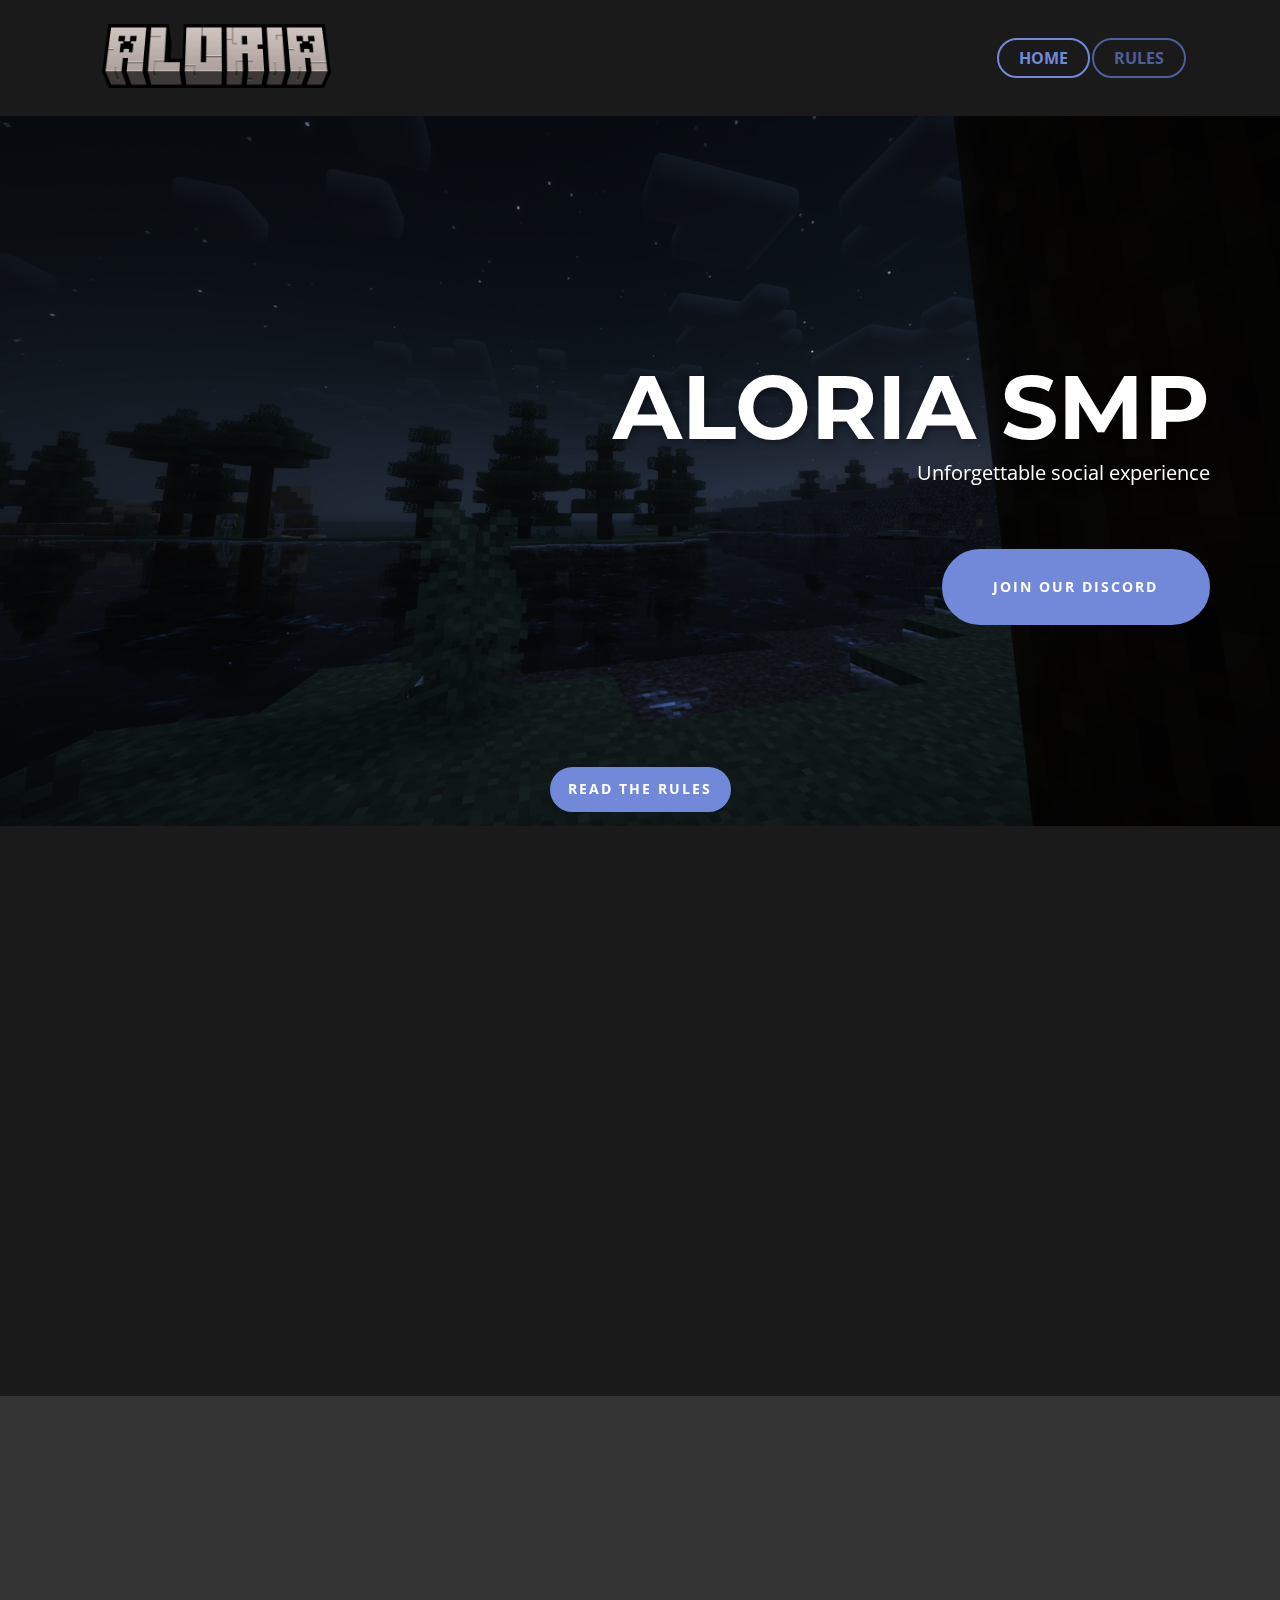
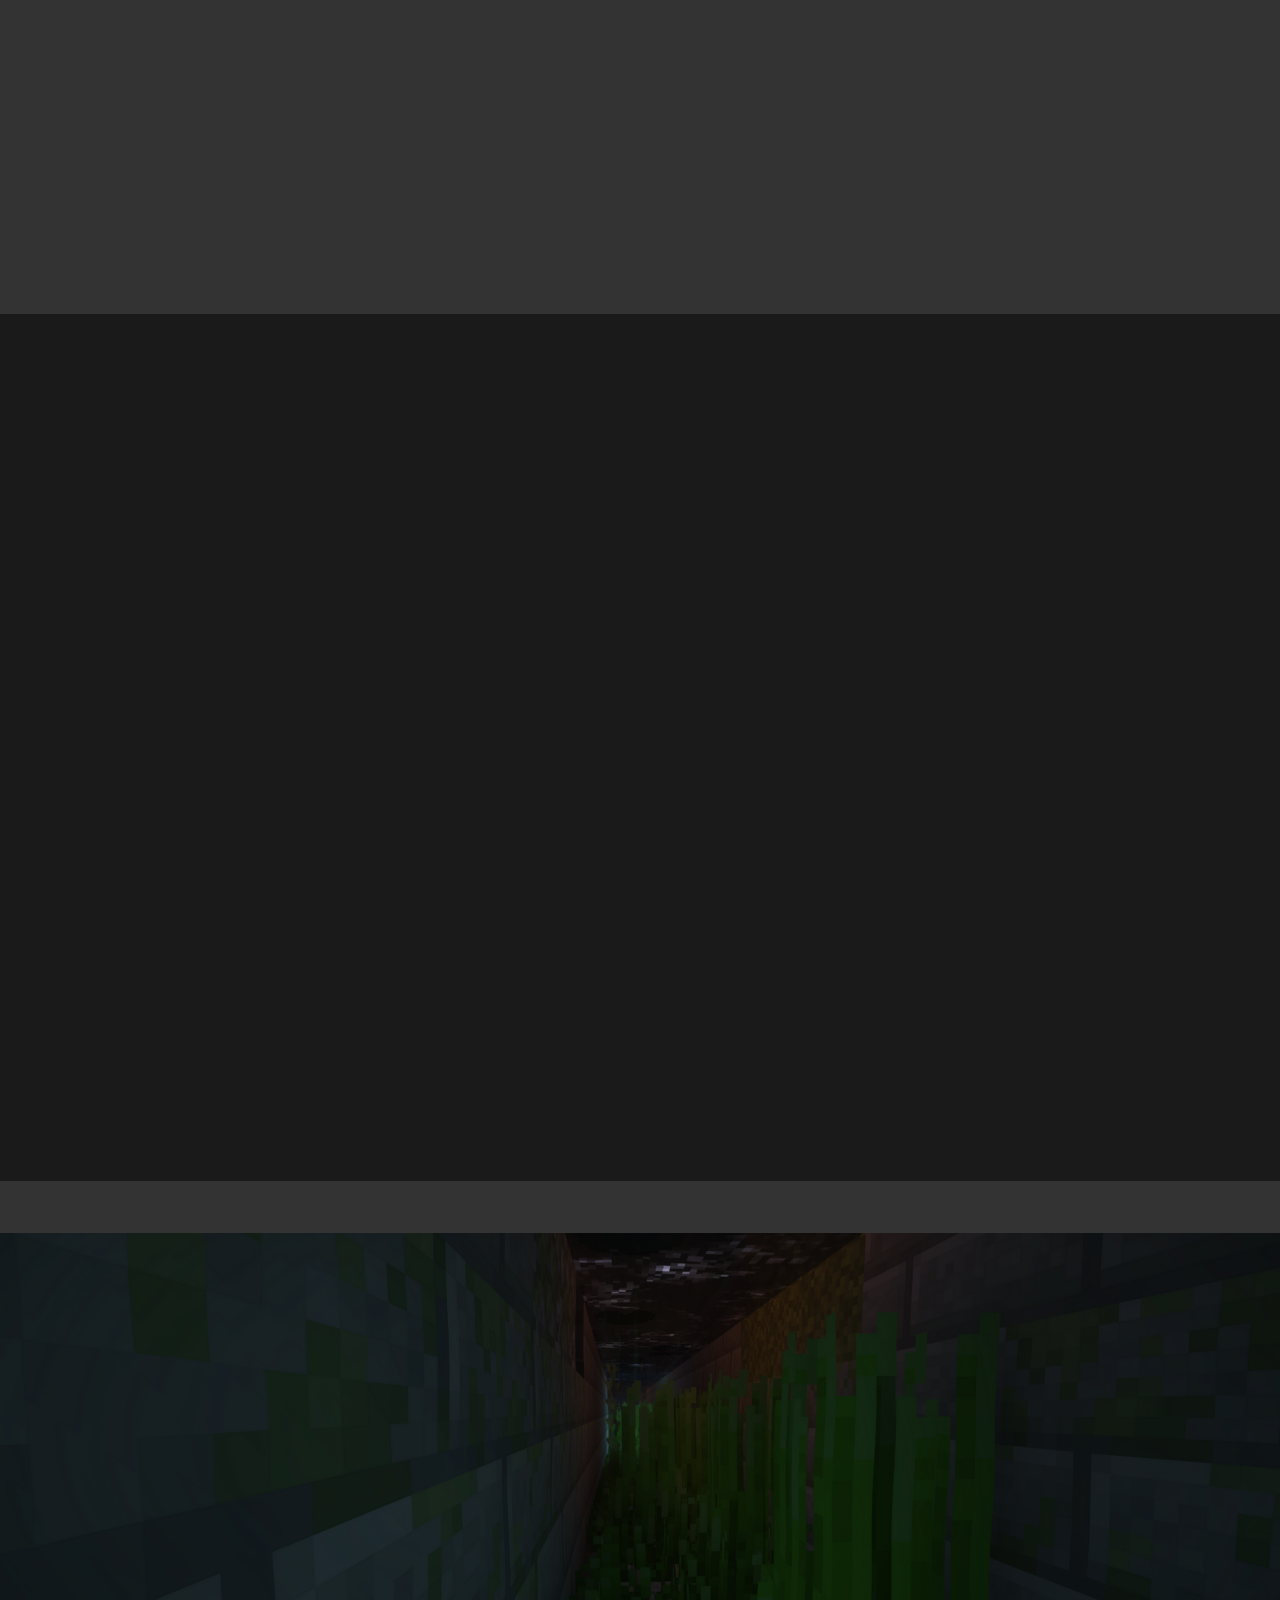
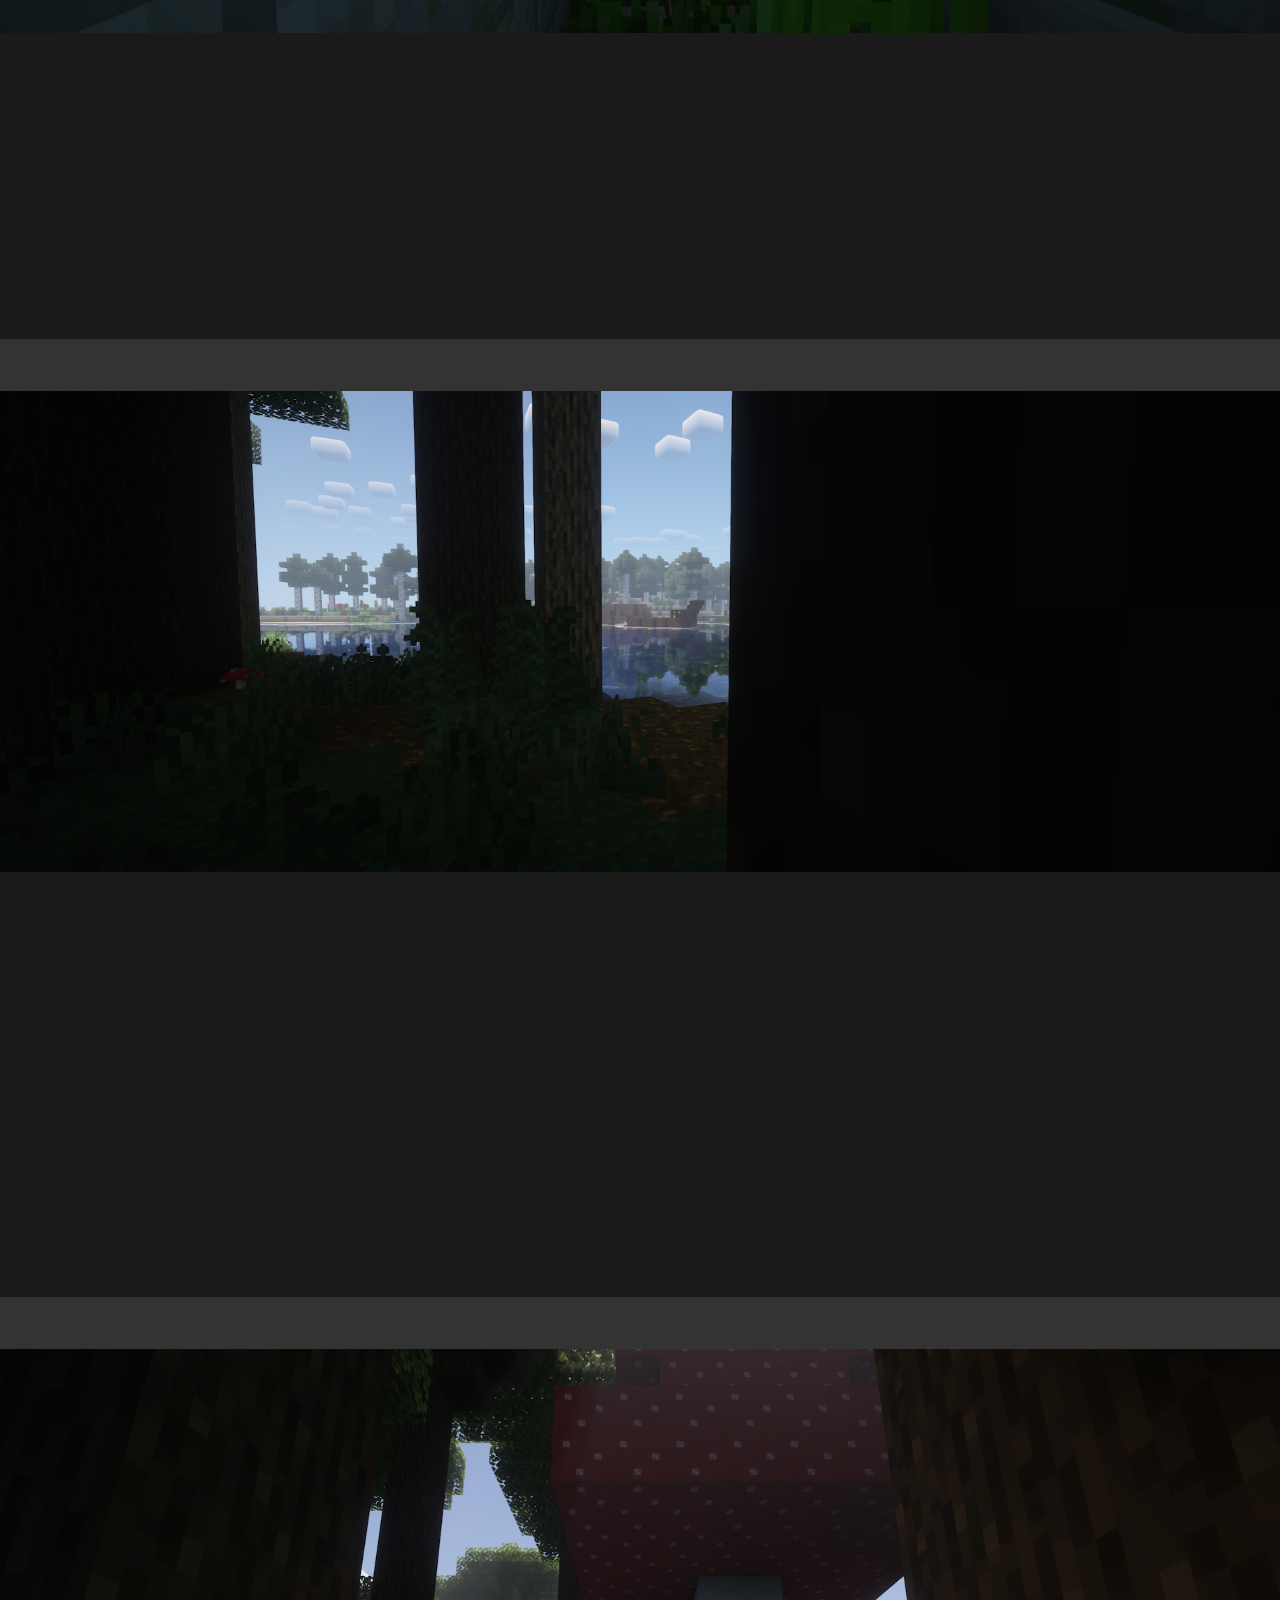
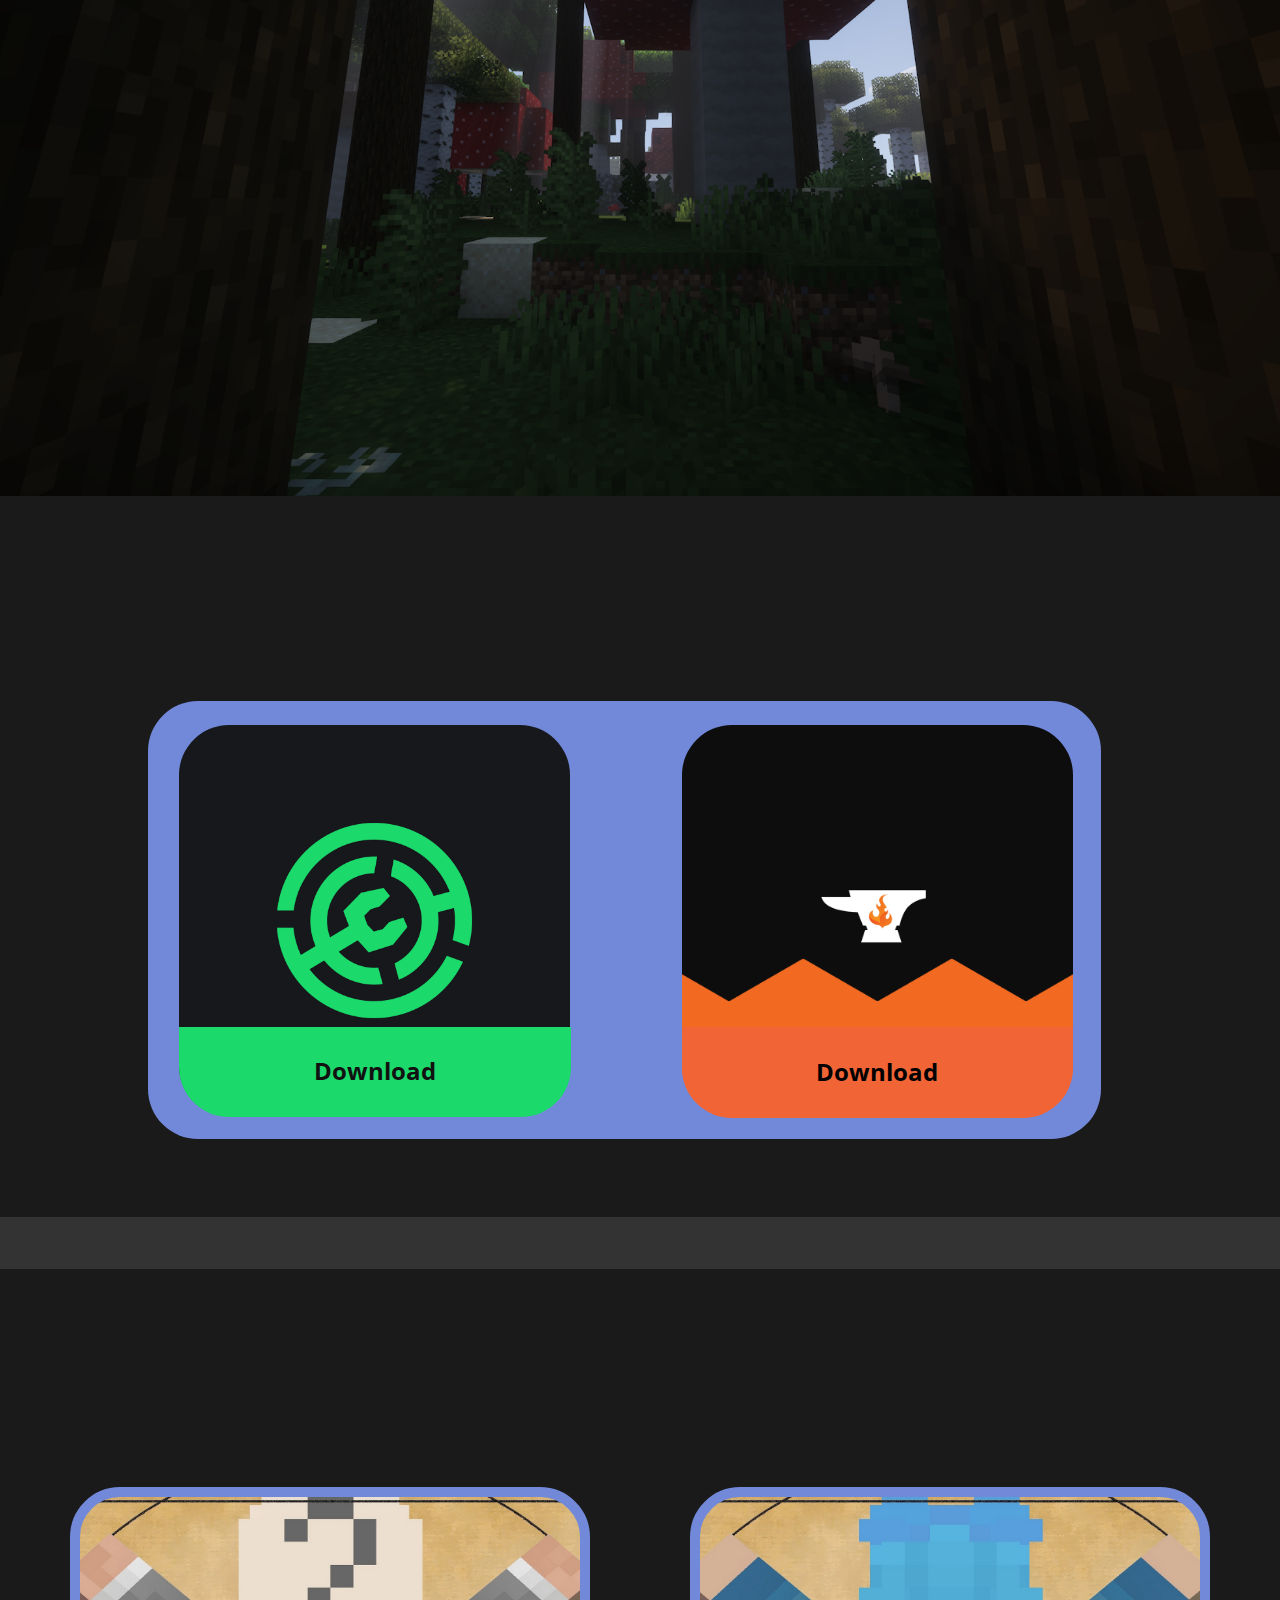
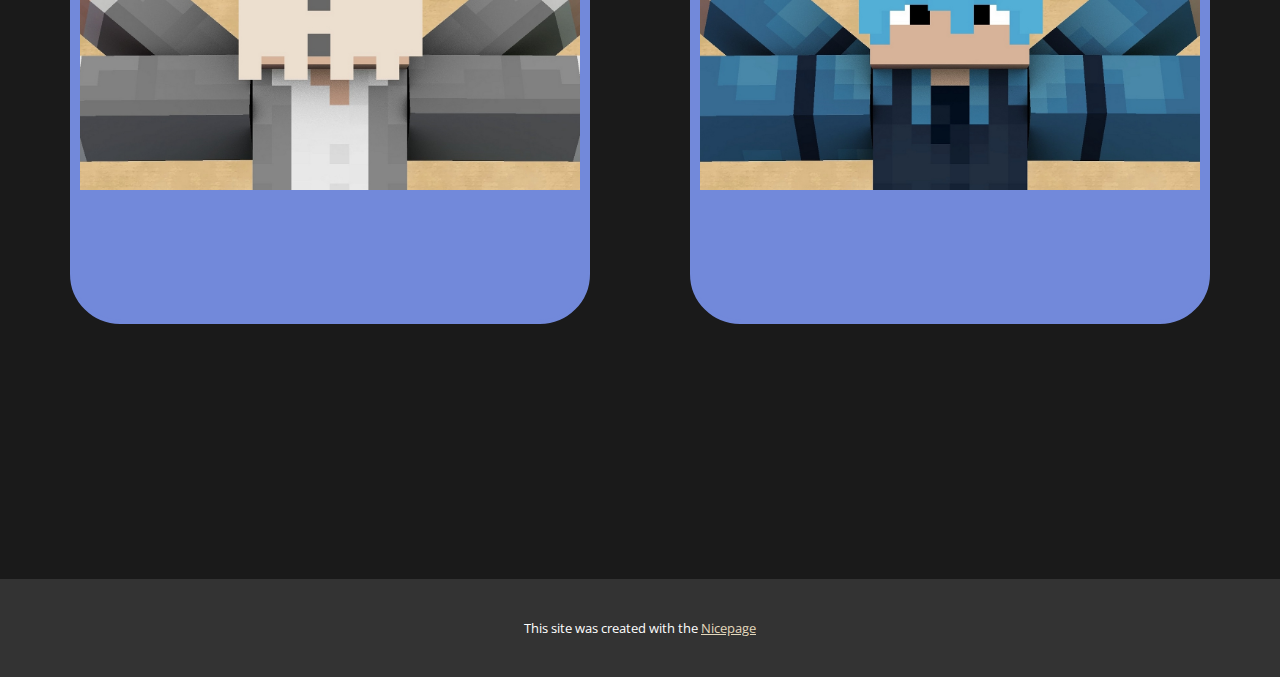
<file: index.html>
<!DOCTYPE html>
<html style="font-size: 16px;" lang="en"><head>
    <meta name="viewport" content="width=device-width, initial-scale=1.0">
    <meta charset="utf-8">
    <meta name="keywords" content="​Manhattanbarber shop, ​Welcome to the Best Barbershop in&nbsp;Manhattan, We are Barber Shop, ​Barbershop Services, Our Pricing, ​Our barbershop stories">
    <meta name="description" content="">
    <title>Home</title>
    <link rel="stylesheet" href="nicepage.css" media="screen">
<link rel="stylesheet" href="index.css" media="screen">
    <script class="u-script" type="text/javascript" src="jquery.js" defer=""></script>
    <script class="u-script" type="text/javascript" src="nicepage.js" defer=""></script>
    <meta name="generator" content="Nicepage 7.3.1, nicepage.com">
    
    
    
    
    
    
    
    
    
    
    
    
    
    
    
    
    
    <link id="u-theme-google-font" rel="stylesheet" href="https://fonts.googleapis.com/css?family=Montserrat:100,100i,200,200i,300,300i,400,400i,500,500i,600,600i,700,700i,800,800i,900,900i|Open+Sans:300,300i,400,400i,500,500i,600,600i,700,700i,800,800i">
    <script type="application/ld+json">{
		"@context": "http://schema.org",
		"@type": "Organization",
		"name": "",
		"logo": "images/logo.png"
}</script>
    <meta name="theme-color" content="#b8a269">
    <meta property="og:title" content="Home">
    <meta property="og:type" content="website">
  <meta data-intl-tel-input-cdn-path="intlTelInput/"></head>
  <body data-home-page="Home.html" data-home-page-title="Home" data-path-to-root="./" data-include-products="false" class="u-body u-grey-90 u-xl-mode" data-lang="en"><header class="u-clearfix u-header u-header" id="sec-ab5d"><div class="u-clearfix u-sheet u-sheet-1">
        <a href="#" class="u-image u-logo u-image-1" data-image-width="2048" data-image-height="573">
          <img src="images/logo.png" class="u-logo-image u-logo-image-1">
        </a>
        <nav class="u-align-center u-menu u-menu-one-level u-offcanvas u-menu-1">
          <div class="menu-collapse" style="font-size: 1rem; letter-spacing: 0px; font-weight: 700; text-transform: uppercase;">
            <a class="u-button-style u-custom-active-border-color u-custom-active-color u-custom-border u-custom-border-color u-custom-border-radius u-custom-borders u-custom-custom-border-radius u-custom-hover-border-color u-custom-hover-color u-custom-left-right-menu-spacing u-custom-padding-bottom u-custom-text-active-color u-custom-text-color u-custom-text-hover-color u-custom-top-bottom-menu-spacing u-hamburger-link u-nav-link u-text-active-palette-1-base u-text-hover-palette-2-base" href="#">
              <svg class="u-svg-link" viewBox="0 0 24 24"><use xlink:href="#menu-hamburger"></use></svg>
              <svg class="u-svg-content" version="1.1" id="menu-hamburger" viewBox="0 0 16 16" x="0px" y="0px" xmlns:xlink="http://www.w3.org/1999/xlink" xmlns="http://www.w3.org/2000/svg"><g><rect y="1" width="16" height="2"></rect><rect y="7" width="16" height="2"></rect><rect y="13" width="16" height="2"></rect>
</g></svg>
            </a>
          </div>
          <div class="u-custom-menu u-nav-container">
            <ul class="u-nav u-spacing-2 u-unstyled u-nav-1"><li class="u-nav-item"><a class="u-border-2 u-border-active-custom-color-2 u-border-custom-color-5 u-border-hover-custom-color-5 u-button-style u-nav-link u-radius u-text-active-custom-color-2 u-text-custom-color-5 u-text-hover-custom-color-5" href="./" style="--radius: 50px; padding: 10px 20px;">Home</a>
</li><li class="u-nav-item"><a class="u-border-2 u-border-active-custom-color-2 u-border-custom-color-5 u-border-hover-custom-color-5 u-button-style u-nav-link u-radius u-text-active-custom-color-2 u-text-custom-color-5 u-text-hover-custom-color-5" href="Rules.html" style="--radius: 50px; padding: 10px 20px;">Rules</a>
</li></ul>
          </div>
          <div class="u-custom-menu u-nav-container-collapse">
            <div class="u-black u-container-style u-inner-container-layout u-opacity u-opacity-95 u-sidenav">
              <div class="u-inner-container-layout u-sidenav-overflow">
                <div class="u-menu-close"></div>
                <ul class="u-align-center u-nav u-popupmenu-items u-unstyled u-nav-2"><li class="u-nav-item"><a class="u-button-style u-nav-link" href="./">Home</a>
</li><li class="u-nav-item"><a class="u-button-style u-nav-link" href="Rules.html">Rules</a>
</li></ul>
              </div>
            </div>
            <div class="u-black u-menu-overlay u-opacity u-opacity-70"></div>
          </div>
        </nav>
      </div></header>
    <section class="skrollable skrollable-between u-align-center u-clearfix u-container-align-center u-container-align-center-xxl u-container-align-right-xxl u-image u-section-1" id="sec-6ce6" src="" data-image-width="1920" data-image-height="1080">
      <style data-mode="XXL">@media (max-width: 0px) {
   .u-section-1 {
    background-image: linear-gradient(0deg, rgba(0, 0, 0, 0.3), rgba(0, 0, 0, 0.3)), url('images/client-doing-hair-cut-2-min.jpg');
    background-position: 50% 50%;
  }
  .u-block-6e36-2 {
    min-height: 876px;
  }
  .u-block-6e36-38 {
    text-shadow: 2px 2px 8px rgba(0,0,0,0.4);
    --animation-custom_in-translate_x: 300px;
    --animation-custom_in-translate_y: 0px;
    --animation-custom_in-opacity: 0;
    --animation-custom_in-rotate: 0deg;
    --animation-custom_in-scale: 0.3;
    font-size: 5.625rem;
    text-transform: uppercase;
    margin-top: 197px;
    margin-right: 0;
    margin-bottom: 0;
    margin-left: 525px;
    font-weight: 700;
  }
  .u-block-6e36-39 {
    text-shadow: 2px 2px 8px rgba(0,0,0,0.4);
    --animation-custom_in-translate_x: 0px;
    --animation-custom_in-translate_y: 0px;
    --animation-custom_in-opacity: 0;
    --animation-custom_in-rotate: 0deg;
    --animation-custom_in-scale: 0.3;
    margin-top: 30px;
    margin-right: 0;
    margin-bottom: 0;
    margin-left: 525px;
  }
  .u-block-6e36-10 {
    text-transform: uppercase;
    font-weight: 700;
    letter-spacing: 2px;
    font-size: 1rem;
    background-image: none;
    --animation-custom_in-translate_x: 300px;
    --animation-custom_in-translate_y: 0px;
    --animation-custom_in-opacity: 0;
    --animation-custom_in-rotate: 0deg;
    --animation-custom_in-scale: 1;
    margin-top: 45px;
    margin-right: 0;
    margin-bottom: 0;
    margin-left: auto;
    padding-top: 18px;
    padding-right: 42px;
    padding-bottom: 18px;
    padding-left: 41px;
  }
  .u-block-6e36-40 {
    --animation-custom_in-translate_x: 300px;
    --animation-custom_in-translate_y: 0px;
    --animation-custom_in-opacity: 0;
    --animation-custom_in-rotate: 0deg;
    --animation-custom_in-scale: 0.3;
    margin-top: 45px;
    margin-right: 0;
    margin-bottom: 60px;
    margin-left: auto;
  }
  .u-section-1 .u-text-1 {
    background-image: none;
    border-style: solid;
    margin-left: auto;
    padding-top: 0;
    padding-bottom: 0;
    padding-left: 0;
    padding-right: 0;
  }
}</style>
      <div class="u-clearfix u-sheet u-sheet-1">
        <h1 class="u-align-right u-text u-text-white u-text-1" data-animation-name="customAnimationIn" data-animation-duration="1500"> Aloria SMp</h1>
        <p class="u-align-right u-large-text u-text u-text-variant u-text-white u-text-2" data-animation-name="customAnimationIn" data-animation-duration="1500" data-animation-delay="250"> Unforgettable social ​experience</p>
        <a href="https://discord.gg/bPzXpRMwZK" class="u-active-white u-align-right u-border-10 u-border-custom-color-2 u-btn u-btn-round u-button-style u-custom-color-2 u-hover-custom-color-2 u-radius u-text-active-black u-text-hover-black u-btn-1" data-animation-name="customAnimationIn" data-animation-duration="1500" data-animation-delay="200" data-animation-direction="" target="_blank">Join our discord </a>
        <a href="Rules.html" data-page-id="72505948" class="u-active-white u-align-right u-border-10 u-border-custom-color-2 u-btn u-btn-round u-button-style u-custom-color-2 u-hover-custom-color-2 u-radius u-text-active-black u-text-hover-black u-btn-2" data-animation-name="customAnimationIn" data-animation-duration="1500" data-animation-delay="200" data-animation-direction="" target="_blank">read the rules </a>
      </div>
    </section>
    <section class="u-clearfix u-shading u-section-2" id="sec-5745">
      <div class="u-clearfix u-sheet u-valign-middle u-sheet-1">
        <div class="data-layout-selected u-clearfix u-expanded-width u-gutter-0 u-layout-wrap u-radius u-layout-wrap-1">
          <div class="u-layout">
            <div class="u-layout-col">
              <div class="u-size-60">
                <div class="u-layout-row">
                  <div class="u-container-align-center u-container-style u-layout-cell u-radius u-shading u-shape-round u-size-22-xl u-size-27-lg u-size-27-md u-size-27-sm u-size-27-xs u-layout-cell-1" data-animation-name="customAnimationIn" data-animation-duration="1200" data-animation-delay="600">
                    <div class="u-border-10 u-border-custom-color-2 u-container-layout u-valign-middle u-container-layout-1">
                      <img class="custom-expanded u-expanded-width-md u-image u-image-contain u-image-default u-image-1" src="images/637584172062782791.png" alt="" data-image-width="256" data-image-height="256">
                    </div>
                  </div>
                  <div class="u-container-style u-layout-cell u-shape-rectangle u-size-33-lg u-size-33-md u-size-33-sm u-size-33-xs u-size-38-xl u-layout-cell-2" data-animation-name="customAnimationIn" data-animation-duration="1500" data-animation-delay="600">
                    <div class="u-container-layout u-container-layout-2">
                      <h5 class="u-align-left u-text u-text-white u-text-1">welcome to voice chat </h5>
                      <h5 class="u-align-left u-text u-text-custom-color-2 u-text-2">Simple voice caht</h5>
                      <div class="u-align-left u-border-2 u-border-custom-color-2 u-line u-line-horizontal u-line-1"></div>
                      <h3 class="u-align-left u-text u-text-3">Simple voice chat allows you to communicate with your friends and helps make new ones too. </h3>
                    </div>
                  </div>
                </div>
              </div>
            </div>
          </div>
        </div>
      </div>
      <style data-mode="XXL">@media (max-width: 0px) {
   .u-section-2 {
    background-position: 50% 50%;
    background-repeat: no-repeat;
    background-image: linear-gradient(to bottom, rgba(26, 26, 26, 1), rgba(26, 26, 26, 1));
    background-size: cover;
  }
  .u-section-2 .u-sheet-1 {
    min-height: 1060px;
  }
  .u-section-2 .u-layout-wrap-1 {
    margin-top: 60px;
    margin-bottom: 60px;
  }
  .u-block-c9cf-17 {
    min-height: 245px;
    --animation-custom_in-translate_x: -300px;
    --animation-custom_in-translate_y: 0px;
    --animation-custom_in-opacity: 0;
    --animation-custom_in-rotate: 0deg;
    --animation-custom_in-scale: 1;
  }
  .u-block-c9cf-18 {
    padding-top: 30px;
    padding-right: 30px;
    padding-bottom: 30px;
    padding-left: 0;
  }
  .u-block-c9cf-31 {
    margin-bottom: 0;
    margin-top: 0;
  }
  .u-block-c9cf-19 {
    min-height: 245px;
  }
  .u-block-c9cf-20 {
    padding-top: 30px;
    padding-bottom: 30px;
    padding-left: 30px;
    padding-right: 30px;
  }
  .u-block-c9cf-21 {
    min-height: 387px;
    background-position: 50% 14.94%;
    background-repeat: no-repeat;
    background-image: url("images/hipster-style-bearded-man_158595.jpg");
    background-size: cover;
    --animation-custom_in-translate_x: -300px;
    --animation-custom_in-translate_y: 0px;
    --animation-custom_in-opacity: 0;
    --animation-custom_in-rotate: 0deg;
    --animation-custom_in-scale: 1;
  }
  .u-block-c9cf-22 {
    padding-top: 30px;
    padding-bottom: 30px;
    padding-left: 30px;
    padding-right: 30px;
  }
  .u-block-c9cf-25 {
    min-height: 387px;
    background-position: 50% 50%;
    background-repeat: no-repeat;
    background-image: url("images/man-cuts-his-beard-barbershop_111.jpg");
    background-size: cover;
    --animation-custom_in-translate_x: 300px;
    --animation-custom_in-translate_y: 0px;
    --animation-custom_in-opacity: 0;
    --animation-custom_in-rotate: 0deg;
    --animation-custom_in-scale: 1;
  }
  .u-block-c9cf-26 {
    padding-top: 30px;
    padding-bottom: 30px;
    padding-left: 30px;
    padding-right: 30px;
  }
  .u-section-2 .u-layout-cell-1 {
    min-height: 331px;
    background-position: 50% 50%;
    background-repeat: no-repeat;
    background-image: linear-gradient(to bottom, rgba(51, 51, 51, 0.9), rgba(51, 51, 51, 0.9));
    background-size: cover;
    --animation-custom_in-translate_x: -400px;
    --animation-custom_in-translate_y: 0px;
    --animation-custom_in-opacity: 0;
    --animation-custom_in-rotate: 180deg;
    --animation-custom_in-scale: 1;
  }
  .u-section-2 .u-container-layout-1 {
    padding-top: 30px;
    padding-bottom: 30px;
    padding-left: 30px;
    padding-right: 30px;
  }
  .u-section-2 .u-image-1 {
    width: 262px;
    height: 258px;
    margin-top: -2px;
    margin-bottom: -2px;
    margin-left: auto;
    margin-right: auto;
  }
  .u-section-2 .u-layout-cell-2 {
    min-height: 331px;
    --animation-custom_in-translate_x: 300px;
    --animation-custom_in-translate_y: 0px;
    --animation-custom_in-opacity: 0;
    --animation-custom_in-rotate: 0deg;
    --animation-custom_in-scale: 1;
  }
  .u-section-2 .u-container-layout-2 {
    padding-top: 30px;
    padding-right: 0;
    padding-bottom: 30px;
    padding-left: 30px;
  }
  .u-section-2 .u-text-2 {
    margin-top: 0;
    margin-bottom: 0;
    margin-left: 0;
    margin-right: 0;
  }
  .u-block-c9cf-41 {
    background-image: none;
    font-size: 1rem;
    padding-top: 0;
    padding-bottom: 0;
    padding-left: 0;
    padding-right: 0;
  }
  .u-section-2 .u-text-3 {
    margin-top: 20px;
    margin-left: 0;
    margin-right: 0;
    margin-bottom: 0;
  }
  .u-section-2 .u-line-1 {
    width: 108px;
    transform-origin: left center;
    margin-top: 31px;
    margin-right: auto;
    margin-bottom: 0;
    margin-left: 0;
  }
  .u-section-2 .u-text-1 {
    font-size: 1rem;
    margin-top: 30px;
    margin-left: 0;
    margin-right: 0;
    margin-bottom: 0;
  }
  .u-block-c9cf-39 {
    font-style: italic;
    margin-top: 55px;
    margin-left: 0;
    margin-right: 0;
    margin-bottom: 0;
  }
  .u-block-c9cf-42 {
    background-image: none;
    font-style: italic;
    border-style: solid;
    padding-top: 0;
    padding-bottom: 0;
    padding-left: 0;
    padding-right: 0;
  }
}</style>
    </section>
    <section class="u-clearfix u-container-align-center u-grey-80 u-section-3" id="sec-3ef1">
      <div class="u-clearfix u-sheet u-valign-middle u-sheet-1">
        <div class="data-layout-selected u-clearfix u-expanded-width u-gutter-0 u-layout-wrap u-layout-wrap-1">
          <div class="u-layout">
            <div class="u-layout-row">
              <div class="u-align-left u-container-align-left u-container-style u-layout-cell u-shape-rectangle u-size-30-lg u-size-30-xl u-size-60-md u-size-60-sm u-size-60-xs u-layout-cell-1" data-animation-name="customAnimationIn" data-animation-duration="1500" data-animation-delay="200">
                <div class="u-container-layout u-container-layout-1">
                  <div class="u-absolute-hcenter u-border-3 u-border-custom-color-2 u-line u-line-horizontal u-line-1"></div>
                  <div class="u-absolute-hcenter u-border-3 u-border-custom-color-2 u-line u-line-horizontal u-line-2"></div>
                  <h5 class="u-align-left u-text u-text-white u-text-1">welcome to Aloria</h5>
                  <h2 class="u-align-left u-text u-text-custom-color-2 u-text-2">We are Aloria</h2>
                  <div class="u-align-left u-border-2 u-border-custom-color-2 u-line u-line-horizontal u-line-3"></div>
                  <p class="u-align-left u-text u-text-3">We are a whitelisted server.<br> To join our server, please submit an application through our Discord.<br>
                    <br>Thanks for support Aloria!
                  </p>
                  <a href="https://discord.gg/bPzXpRMwZK" class="u-border-10 u-border-custom-color-2 u-btn u-btn-round u-button-style u-custom-color-2 u-hover-custom-color-2 u-radius u-text-hover-grey-90 u-btn-1" target="_blank">APPLY </a>
                </div>
              </div>
              <div class="u-container-style u-image u-image-round u-layout-cell u-radius u-right-cell u-shape-round u-size-30-lg u-size-30-xl u-size-60-md u-size-60-sm u-size-60-xs u-image-1" data-image-width="1920" data-image-height="1080" data-animation-name="customAnimationIn" data-animation-duration="1500" data-animation-delay="200">
                <div class="u-border-10 u-border-custom-color-2 u-container-layout u-container-layout-2"></div>
              </div>
            </div>
          </div>
        </div>
      </div>
      <style data-mode="XXL">@media (max-width: 0px) {
   .u-section-3 {
    background-image: none;
  }
  .u-section-3 .u-sheet-1 {
    min-height: 671px;
  }
  .u-section-3 .u-layout-wrap-1 {
    margin-top: 60px;
    margin-bottom: 60px;
  }
  .u-section-3 .u-layout-cell-1 {
    min-height: 581px;
    --animation-custom_in-translate_x: -300px;
    --animation-custom_in-translate_y: 0px;
    --animation-custom_in-opacity: 0;
    --animation-custom_in-rotate: 0deg;
    --animation-custom_in-scale: 1;
  }
  .u-section-3 .u-container-layout-1 {
    padding-top: 30px;
    padding-right: 30px;
    padding-bottom: 30px;
    padding-left: 0;
  }
  .u-block-538a-6 {
    margin-top: 0;
    margin-bottom: 0;
    margin-left: 0;
    margin-right: 0;
  }
  .u-section-3 .u-text-2 {
    margin-top: 20px;
    margin-right: 1px;
    margin-bottom: 0;
    margin-left: 0;
  }
  .u-section-3 .u-line-3 {
    width: 108px;
    height: 3px;
    transform-origin: left center 0px;
    margin-top: 20px;
    margin-right: auto;
    margin-bottom: 0;
    margin-left: 0;
  }
  .u-section-3 .u-text-3 {
    margin-top: 30px;
    margin-right: 1px;
    margin-bottom: 0;
    margin-left: 0;
  }
  .u-block-538a-15 {
    background-image: none;
    padding-top: 0;
    padding-bottom: 0;
    padding-left: 0;
    padding-right: 0;
  }
  .u-block-538a-10 {
    font-size: 1rem;
    letter-spacing: 2px;
    text-transform: uppercase;
    font-weight: 700;
    --animation-custom_in-translate_x: 300px;
    --animation-custom_in-translate_y: 0px;
    margin-top: 30px;
    margin-right: auto;
    margin-bottom: 0;
    margin-left: 0;
    padding-top: 18px;
    padding-right: 73px;
    padding-bottom: 18px;
    padding-left: 71px;
  }
  .u-section-3 .u-image-1 {
    min-height: 581px;
    background-position: 50% 50%;
    background-repeat: no-repeat;
    background-image: url("images/serious-man-while-shaving-him5.jpg");
    background-size: cover;
    --animation-custom_in-translate_x: 300px;
    --animation-custom_in-translate_y: 0px;
    --animation-custom_in-opacity: 0;
    --animation-custom_in-rotate: 0deg;
    --animation-custom_in-scale: 1;
  }
  .u-section-3 .u-container-layout-2 {
    padding-top: 30px;
    padding-bottom: 30px;
    padding-left: 30px;
    padding-right: 30px;
  }
}</style>
    </section>
    <section class="u-align-center u-clearfix u-container-align-center u-container-align-center-md u-container-align-center-sm u-container-align-center-xs u-container-align-center-xxl u-section-4" id="carousel_b041">
      <div class="u-clearfix u-sheet u-valign-middle-md u-valign-middle-sm u-valign-middle-xs u-valign-middle-xxl u-sheet-1">
        <h2 class="u-align-center u-text u-text-default u-text-1" data-animation-name="customAnimationIn" data-animation-duration="1500" data-animation-delay="0">How we stand out </h2>
        <p class="u-align-center u-text u-text-default u-text-2" data-animation-name="customAnimationIn" data-animation-duration="1500" data-animation-delay="200">Here are just a few ways Aloria stands out from the crowd.</p>
        <img alt="" class="u-border-10 u-border-custom-color-2 u-expanded-width-md u-expanded-width-sm u-expanded-width-xs u-image u-image-round u-radius u-image-1" data-image-width="1920" data-image-height="1080" src="images/sad5.png" data-animation-name="customAnimationIn" data-animation-duration="1500" data-animation-delay="0">
        <div class="u-expanded-width-md u-expanded-width-sm u-expanded-width-xs u-list u-list-1">
          <div class="u-repeater u-repeater-1">
            <div class="u-align-center u-border-10 u-border-custom-color-2 u-container-align-center u-container-style u-custom-color-2 u-list-item u-radius u-repeater-item u-shape-round u-list-item-1" data-animation-name="customAnimationIn" data-animation-duration="1200" data-animation-delay="200">
              <div class="u-container-layout u-similar-container u-container-layout-1">
                <span class="u-align-center u-custom-item u-file-icon u-icon u-icon-1"><img src="images/book.png" alt=""></span>
                <h4 class="u-align-center u-text u-text-3">Custom Enchantments</h4>
              </div>
            </div>
            <div class="u-align-center u-border-10 u-border-custom-color-2 u-container-align-center u-container-style u-custom-color-2 u-list-item u-radius u-repeater-item u-shape-round u-list-item-2" data-animation-name="customAnimationIn" data-animation-duration="1200" data-animation-delay="200">
              <div class="u-container-layout u-similar-container u-container-layout-2">
                <span class="u-align-center u-custom-item u-file-icon u-icon u-icon-2"><img src="images/level-up.png" alt=""></span>
                <h4 class="u-align-center u-text u-text-4"> Leveled Mobs</h4>
              </div>
            </div>
            <div class="u-align-center u-border-10 u-border-custom-color-2 u-container-align-center u-container-style u-custom-color-2 u-list-item u-radius u-repeater-item u-shape-round u-list-item-3" data-animation-name="customAnimationIn" data-animation-duration="1200" data-animation-delay="200">
              <div class="u-container-layout u-similar-container u-container-layout-3">
                <span class="u-align-center u-custom-item u-file-icon u-icon u-icon-3"><img src="images/mini-golf.png" alt=""></span>
                <h4 class="u-align-center u-text u-text-5">Mini Games </h4>
              </div>
            </div>
            <div class="u-align-center u-border-10 u-border-custom-color-2 u-container-align-center u-container-style u-custom-color-2 u-list-item u-radius u-repeater-item u-shape-round u-list-item-4" data-animation-name="customAnimationIn" data-animation-duration="1200" data-animation-delay="200">
              <div class="u-container-layout u-similar-container u-container-layout-4">
                <span class="u-align-center u-custom-item u-file-icon u-icon u-icon-4"><img src="images/raise-hand.png" alt=""></span>
                <h4 class="u-align-center u-text u-text-6">Vote Ban System</h4>
              </div>
            </div>
          </div>
        </div>
      </div>
      <style data-mode="XXL" data-visited="true">@media (max-width: 0px) {
  .u-section-4 .u-sheet-1 {
    min-height: 867px;
  }
  .u-section-4 .u-text-1 {
    --animation-custom_in-translate_x: 0px;
    --animation-custom_in-translate_y: 0px;
    --animation-custom_in-opacity: 0;
    --animation-custom_in-rotate: 0deg;
    --animation-custom_in-scale: 0.3;
    margin-top: 60px;
    margin-left: auto;
    margin-right: auto;
    margin-bottom: 0;
  }
  .u-section-4 .u-text-2 {
    --animation-custom_in-translate_x: 0px;
    --animation-custom_in-translate_y: 0px;
    --animation-custom_in-opacity: 0;
    --animation-custom_in-rotate: 0deg;
    --animation-custom_in-scale: 0.3;
    margin-top: 21px;
    margin-left: auto;
    margin-right: auto;
    margin-bottom: 0;
  }
  .u-section-4 .u-image-1 {
    width: 549px;
    height: 526px;
    --animation-custom_in-translate_x: -300px;
    --animation-custom_in-translate_y: 0px;
    --animation-custom_in-opacity: 0;
    --animation-custom_in-rotate: 0deg;
    --animation-custom_in-scale: 1;
    margin-top: 45px;
    margin-right: auto;
    margin-bottom: 0;
    margin-left: 0;
  }
  .u-section-4 .u-list-1 {
    grid-template-rows: repeat(2, auto);
    width: 750px;
    margin-top: -526px;
    margin-right: 0;
    margin-bottom: 0;
    margin-left: auto;
  }
  .u-section-4 .u-repeater-1 {
    grid-template-columns: repeat(2, calc(50% - 10px));
    min-height: 526px;
    grid-gap: 20px;
  }
  .u-section-4 .u-list-item-1 {
    background-image: none;
    --animation-custom_in-translate_x: 300px;
    --animation-custom_in-translate_y: 0px;
    --animation-custom_in-opacity: 0;
    --animation-custom_in-rotate: 180deg;
    --animation-custom_in-scale: 1;
  }
  .u-section-4 .u-container-layout-1 {
    padding-top: 30px;
    padding-bottom: 30px;
    padding-left: 30px;
    padding-right: 30px;
  }
  .u-section-4 .u-icon-1 {
    height: 85px;
    width: 85px;
    margin-top: 0;
    margin-bottom: 0;
    margin-left: auto;
    margin-right: auto;
    padding-top: 0;
    padding-bottom: 0;
    padding-left: 0;
    padding-right: 0;
  }
  .u-section-4 .u-text-3 {
    margin-top: 30px;
    margin-left: auto;
    margin-right: auto;
    margin-bottom: 0;
  }
  .u-section-4 .u-list-item-2 {
    background-image: none;
    --animation-custom_in-translate_x: 300px;
    --animation-custom_in-translate_y: 0px;
    --animation-custom_in-opacity: 0;
    --animation-custom_in-rotate: 180deg;
    --animation-custom_in-scale: 1;
  }
  .u-section-4 .u-container-layout-2 {
    padding-top: 30px;
    padding-bottom: 30px;
    padding-left: 30px;
    padding-right: 30px;
  }
  .u-section-4 .u-icon-2 {
    height: 85px;
    width: 85px;
    margin-top: 0;
    margin-bottom: 0;
    margin-left: auto;
    margin-right: auto;
    padding-top: 0;
    padding-bottom: 0;
    padding-left: 0;
    padding-right: 0;
  }
  .u-section-4 .u-text-4 {
    margin-top: 30px;
    margin-left: auto;
    margin-right: auto;
    margin-bottom: 0;
  }
  .u-section-4 .u-list-item-3 {
    background-image: none;
    --animation-custom_in-translate_x: 300px;
    --animation-custom_in-translate_y: 0px;
    --animation-custom_in-opacity: 0;
    --animation-custom_in-rotate: 180deg;
    --animation-custom_in-scale: 1;
  }
  .u-section-4 .u-container-layout-3 {
    padding-top: 30px;
    padding-bottom: 30px;
    padding-left: 30px;
    padding-right: 30px;
  }
  .u-section-4 .u-icon-3 {
    height: 85px;
    width: 85px;
    margin-top: 0;
    margin-bottom: 0;
    margin-left: auto;
    margin-right: auto;
    padding-top: 0;
    padding-bottom: 0;
    padding-left: 0;
    padding-right: 0;
  }
  .u-section-4 .u-text-5 {
    margin-top: 30px;
    margin-left: auto;
    margin-right: auto;
    margin-bottom: 0;
  }
  .u-section-4 .u-list-item-4 {
    background-image: none;
    --animation-custom_in-translate_x: 300px;
    --animation-custom_in-translate_y: 0px;
    --animation-custom_in-opacity: 0;
    --animation-custom_in-rotate: 180deg;
    --animation-custom_in-scale: 1;
  }
  .u-section-4 .u-container-layout-4 {
    padding-top: 30px;
    padding-bottom: 30px;
    padding-left: 30px;
    padding-right: 30px;
  }
  .u-section-4 .u-icon-4 {
    height: 85px;
    width: 85px;
    margin-top: 0;
    margin-bottom: 0;
    margin-left: auto;
    margin-right: auto;
    padding-top: 0;
    padding-bottom: 0;
    padding-left: 0;
    padding-right: 0;
  }
  .u-section-4 .u-text-6 {
    margin-top: 30px;
    margin-left: auto;
    margin-right: auto;
    margin-bottom: 0;
  }
  .u-block-00a4-51 {
    --animation-custom_in-translate_x: 0px;
    --animation-custom_in-translate_y: 0px;
    --animation-custom_in-opacity: 0;
    --animation-custom_in-rotate: 0deg;
    --animation-custom_in-scale: 0.3;
    margin-top: 45px;
    margin-left: auto;
    margin-right: auto;
    margin-bottom: 60px;
  }
  .u-block-00a4-52 {
    background-image: none;
    padding-top: 0;
    padding-bottom: 0;
    padding-left: 0;
    padding-right: 0;
  }
}</style>
    </section>
    <section class="u-clearfix u-grey-80 u-section-5" id="sec-4310">
      <div class="u-clearfix u-sheet u-sheet-1"></div>
    </section>
    <section class="u-clearfix u-image u-section-6" id="sec-7d28">
      <div class="u-clearfix u-sheet u-valign-middle u-sheet-1">
        <h1 class="u-align-right u-text u-text-white u-text-1" data-animation-name="customAnimationIn" data-animation-duration="1500">Java Bedrock and vr</h1>
      </div>
    </section>
    <section class="u-clearfix u-grey-90 u-section-7" id="sec-3e08">
      <div class="u-clearfix u-sheet u-valign-middle u-sheet-1">
        <div class="data-layout-selected u-clearfix u-expanded-width u-gutter-0 u-layout-wrap u-layout-wrap-1">
          <div class="u-layout">
            <div class="u-layout-row">
              <div class="u-align-left u-container-align-left u-container-style u-layout-cell u-shape-rectangle u-size-60 u-layout-cell-1" data-animation-name="customAnimationIn" data-animation-duration="1500" data-animation-delay="200">
                <div class="u-container-layout u-container-layout-1">
                  <h5 class="u-align-left u-text u-text-white u-text-1">we Support everyone</h5>
                  <h2 class="u-align-left u-text u-text-custom-color-2 u-text-2">We support all platforms</h2>
                  <div class="u-align-left u-border-2 u-border-custom-color-2 u-line u-line-horizontal u-line-1"></div>
                  <p class="u-align-left u-text u-text-3">From java to the Nintendo switch even VR you can enjoy Aloria at any time.<br>
                  </p>
                </div>
              </div>
            </div>
          </div>
        </div>
      </div>
    </section>
    <section class="u-clearfix u-grey-80 u-section-8" id="sec-50d7">
      <div class="u-clearfix u-sheet u-sheet-1"></div>
    </section>
    <section class="skrollable skrollable-between u-align-center u-clearfix u-container-align-center u-image u-section-9" id="sec-bbce" src="" data-image-width="1980" data-image-height="1320">
      <div class="u-clearfix u-sheet u-valign-middle u-sheet-1">
        <h1 class="u-align-center u-text u-text-white u-text-1" data-animation-name="customAnimationIn" data-animation-duration="1500">Our Vote Sites</h1>
      </div>
      <style data-mode="XXL">@media (max-width: 0px) {
   .u-section-9 {
    background-image: linear-gradient(0deg, rgba(0, 0, 0, 0.45), rgba(0, 0, 0, 0.45)), url('images/man-barbershop-salon-doing-haircut-beard-trim1-min.jpg');
    background-position: 50% 50%, 50% 50%;
    background-size: cover, cover;
  }
  .u-section-9 .u-sheet-1 {
    min-height: 792px;
  }
  .u-section-9 .u-text-1 {
    text-shadow: 2px 2px 8px rgba(0,0,0,0.4);
    --animation-custom_in-translate_x: 0px;
    --animation-custom_in-translate_y: -300px;
    --animation-custom_in-opacity: 0;
    --animation-custom_in-rotate: 0deg;
    --animation-custom_in-scale: 0.3;
    font-size: 5.625rem;
    text-transform: uppercase;
    font-weight: 700;
    width: 795px;
    margin-top: 60px;
    margin-left: auto;
    margin-right: auto;
    margin-bottom: 0;
  }
  .u-block-f901-39 {
    text-shadow: 2px 2px 8px rgba(0,0,0,0.4);
    --animation-custom_in-translate_x: 0px;
    --animation-custom_in-translate_y: 0px;
    --animation-custom_in-opacity: 0;
    --animation-custom_in-rotate: 0deg;
    --animation-custom_in-scale: 0.3;
    width: 795px;
    margin-top: 30px;
    margin-left: auto;
    margin-right: auto;
    margin-bottom: 0;
  }
  .u-block-f901-10 {
    text-transform: uppercase;
    font-weight: 700;
    letter-spacing: 2px;
    font-size: 1rem;
    background-image: none;
    --animation-custom_in-translate_x: 0px;
    --animation-custom_in-translate_y: 300px;
    --animation-custom_in-opacity: 0;
    --animation-custom_in-rotate: 0deg;
    --animation-custom_in-scale: 1;
    margin-top: 45px;
    margin-left: auto;
    margin-right: auto;
    margin-bottom: 0;
    padding-top: 18px;
    padding-right: 42px;
    padding-bottom: 18px;
    padding-left: 41px;
  }
  .u-block-f901-40 {
    --animation-custom_in-translate_x: 0px;
    --animation-custom_in-translate_y: 300px;
    --animation-custom_in-opacity: 0;
    --animation-custom_in-rotate: 0deg;
    --animation-custom_in-scale: 0.3;
    margin-top: 45px;
    margin-left: auto;
    margin-right: auto;
    margin-bottom: 60px;
  }
  .u-block-f901-41 {
    background-image: none;
    border-style: solid;
    margin-left: auto;
    padding-top: 0;
    padding-bottom: 0;
    padding-left: 0;
    padding-right: 0;
  }
}</style>
    </section>
    <section class="u-align-center u-clearfix u-grey-90 u-section-10" id="sec-44ff">
      <div class="u-clearfix u-sheet u-sheet-1">
        <h5 class="u-text u-text-default u-text-1" data-animation-name="fadeIn" data-animation-duration="1000" data-animation-delay="0">Claim your rewards</h5>
        <div class="custom-expanded u-list u-list-1">
          <div class="u-repeater u-repeater-1">
            <div class="u-align-center u-container-align-center u-container-style u-custom-color-2 u-list-item u-radius u-repeater-item u-shape-round u-list-item-1" data-animation-name="customAnimationIn" data-animation-duration="1500" data-animation-delay="500">
              <div class="u-container-layout u-similar-container u-container-layout-1">
                <img class="u-image u-image-contain u-image-default u-preserve-proportions u-image-1" src="images/2067179.png" alt="" data-image-width="256" data-image-height="256">
                <h4 class="u-align-center u-text u-text-2">Vote links </h4>
                <a href="https://linktr.ee/Aloria_Vote" class="u-active-custom-color-5 u-align-left u-border-none u-btn u-btn-round u-button-style u-custom u-grey-80 u-hover-custom-color-5 u-radius u-text-active-white u-text-hover-white u-btn-1" data-animation-name="customAnimationIn" data-animation-duration="1500" data-animation-delay="200" data-animation-direction="" target="_blank">Vote </a>
              </div>
            </div>
          </div>
        </div>
      </div>
      <style data-mode="XXL">@media (max-width: 0px) {
   .u-section-10 {
    background-image: none;
  }
  .u-section-10 .u-sheet-1 {
    min-height: 1470px;
  }
  .u-section-10 .u-text-1 {
    font-weight: 400;
    margin-top: 60px;
    margin-left: auto;
    margin-right: auto;
    margin-bottom: 0;
  }
  .u-block-b5fc-6 {
    margin-top: 20px;
    margin-left: auto;
    margin-right: auto;
    margin-bottom: 0;
  }
  .u-section-10 .u-list-1 {
    grid-template-rows: repeat(1, auto);
    margin-top: 55px;
    margin-bottom: 0;
    height: auto;
  }
  .u-section-10 .u-repeater-1 {
    grid-auto-columns: calc(33.3333% - 12.6667px);
    grid-template-columns: repeat(3, calc(33.3333% - 12.6667px));
    min-height: 1075px;
    grid-gap: 19px;
  }
  .u-block-b5fc-24 {
    background-image: none;
    --animation-custom_in-translate_x: 0px;
    --animation-custom_in-translate_y: 300px;
    --animation-custom_in-opacity: 0;
    --animation-custom_in-rotate: 0deg;
    --animation-custom_in-scale: 1;
  }
  .u-block-b5fc-25 {
    padding-top: 30px;
    padding-bottom: 30px;
    padding-left: 30px;
    padding-right: 30px;
  }
  .u-block-b5fc-26 {
    height: 355px;
    margin-top: 0;
    margin-right: auto;
    margin-bottom: 0;
    margin-left: 0;
  }
  .u-block-b5fc-27 {
    margin-top: 20px;
    margin-left: 0;
    margin-right: 0;
    margin-bottom: 0;
  }
  .u-block-b5fc-28 {
    text-transform: uppercase;
    margin-top: 20px;
    margin-left: 0;
    margin-right: 0;
    margin-bottom: 0;
  }
  .u-block-b5fc-81 {
    text-transform: uppercase;
    font-size: 0.75rem;
    letter-spacing: 1px;
    font-weight: 700;
    --animation-custom_in-translate_x: 300px;
    --animation-custom_in-translate_y: 0px;
    margin-top: 20px;
    margin-right: auto;
    margin-bottom: 0;
    margin-left: 0;
    padding-top: 17px;
    padding-right: 26px;
    padding-bottom: 17px;
    padding-left: 24px;
  }
  .u-section-10 .u-list-item-1 {
    background-image: none;
    --animation-custom_in-translate_x: 0px;
    --animation-custom_in-translate_y: 300px;
    --animation-custom_in-opacity: 0;
    --animation-custom_in-rotate: 0deg;
    --animation-custom_in-scale: 1;
  }
  .u-section-10 .u-container-layout-1 {
    padding-top: 30px;
    padding-bottom: 30px;
    padding-left: 30px;
    padding-right: 30px;
  }
  .u-block-b5fc-31 {
    height: 355px;
    margin-top: 0;
    margin-right: auto;
    margin-bottom: 0;
    margin-left: 0;
  }
  .u-block-b5fc-32 {
    margin-top: 20px;
    margin-left: 0;
    margin-right: 0;
    margin-bottom: 0;
  }
  .u-section-10 .u-text-2 {
    text-transform: uppercase;
    margin-top: 20px;
    margin-left: 0;
    margin-right: 0;
    margin-bottom: 0;
  }
  .u-section-10 .u-btn-1 {
    text-transform: uppercase;
    font-size: 0.75rem;
    letter-spacing: 1px;
    font-weight: 700;
    --animation-custom_in-translate_x: 300px;
    --animation-custom_in-translate_y: 0px;
    margin-top: 20px;
    margin-right: auto;
    margin-bottom: 0;
    margin-left: 0;
    padding-top: 17px;
    padding-right: 26px;
    padding-bottom: 17px;
    padding-left: 24px;
  }
  .u-block-b5fc-34 {
    background-image: none;
    --animation-custom_in-translate_x: 0px;
    --animation-custom_in-translate_y: 300px;
    --animation-custom_in-opacity: 0;
    --animation-custom_in-rotate: 0deg;
    --animation-custom_in-scale: 1;
  }
  .u-block-b5fc-35 {
    padding-top: 30px;
    padding-bottom: 30px;
    padding-left: 30px;
    padding-right: 30px;
  }
  .u-block-b5fc-36 {
    height: 355px;
    margin-top: 0;
    margin-right: auto;
    margin-bottom: 0;
    margin-left: 0;
  }
  .u-block-b5fc-37 {
    margin-top: 20px;
    margin-left: 0;
    margin-right: 0;
    margin-bottom: 0;
  }
  .u-block-b5fc-38 {
    text-transform: uppercase;
    margin-top: 20px;
    margin-left: 0;
    margin-right: 0;
    margin-bottom: 0;
  }
  .u-section-10 .u-image-1 {
    text-transform: uppercase;
    font-size: 0.75rem;
    letter-spacing: 1px;
    font-weight: 700;
    --animation-custom_in-translate_x: 300px;
    --animation-custom_in-translate_y: 0px;
    margin-top: 20px;
    margin-right: auto;
    margin-bottom: 0;
    margin-left: 0;
    padding-top: 17px;
    padding-right: 26px;
    padding-bottom: 17px;
    padding-left: 24px;
  }
  .u-block-b5fc-40 {
    background-image: none;
    --animation-custom_in-translate_x: 0px;
    --animation-custom_in-translate_y: 300px;
    --animation-custom_in-opacity: 0;
    --animation-custom_in-rotate: 0deg;
    --animation-custom_in-scale: 1;
  }
  .u-block-b5fc-41 {
    padding-top: 30px;
    padding-bottom: 30px;
    padding-left: 30px;
    padding-right: 30px;
  }
  .u-block-b5fc-42 {
    height: 355px;
    margin-top: 0;
    margin-right: auto;
    margin-bottom: 0;
    margin-left: 0;
  }
  .u-block-b5fc-43 {
    margin-top: 20px;
    margin-left: 0;
    margin-right: 0;
    margin-bottom: 0;
  }
  .u-block-b5fc-44 {
    text-transform: uppercase;
    margin-top: 20px;
    margin-left: 0;
    margin-right: 0;
    margin-bottom: 0;
  }
  .u-block-b5fc-84 {
    text-transform: uppercase;
    font-size: 0.75rem;
    letter-spacing: 1px;
    font-weight: 700;
    --animation-custom_in-translate_x: 300px;
    --animation-custom_in-translate_y: 0px;
    margin-top: 20px;
    margin-right: auto;
    margin-bottom: 0;
    margin-left: 0;
    padding-top: 17px;
    padding-right: 26px;
    padding-bottom: 17px;
    padding-left: 24px;
  }
  .u-block-b5fc-45 {
    background-image: none;
    --animation-custom_in-translate_x: 0px;
    --animation-custom_in-translate_y: 300px;
    --animation-custom_in-opacity: 0;
    --animation-custom_in-rotate: 0deg;
    --animation-custom_in-scale: 1;
  }
  .u-block-b5fc-46 {
    padding-top: 30px;
    padding-bottom: 30px;
    padding-left: 30px;
    padding-right: 30px;
  }
  .u-block-b5fc-47 {
    height: 355px;
    margin-top: 0;
    margin-right: auto;
    margin-bottom: 0;
    margin-left: 0;
  }
  .u-block-b5fc-48 {
    margin-top: 20px;
    margin-left: 0;
    margin-right: 0;
    margin-bottom: 0;
  }
  .u-block-b5fc-49 {
    text-transform: uppercase;
    margin-top: 20px;
    margin-left: 0;
    margin-right: 0;
    margin-bottom: 0;
  }
  .u-block-b5fc-85 {
    text-transform: uppercase;
    font-size: 0.75rem;
    letter-spacing: 1px;
    font-weight: 700;
    --animation-custom_in-translate_x: 300px;
    --animation-custom_in-translate_y: 0px;
    margin-top: 20px;
    margin-right: auto;
    margin-bottom: 0;
    margin-left: 0;
    padding-top: 17px;
    padding-right: 26px;
    padding-bottom: 17px;
    padding-left: 24px;
  }
  .u-block-b5fc-50 {
    background-image: none;
    --animation-custom_in-translate_x: 0px;
    --animation-custom_in-translate_y: 300px;
    --animation-custom_in-opacity: 0;
    --animation-custom_in-rotate: 0deg;
    --animation-custom_in-scale: 1;
  }
  .u-block-b5fc-51 {
    padding-top: 30px;
    padding-bottom: 30px;
    padding-left: 30px;
    padding-right: 30px;
  }
  .u-block-b5fc-52 {
    height: 355px;
    margin-top: 0;
    margin-right: auto;
    margin-bottom: 0;
    margin-left: 0;
  }
  .u-block-b5fc-53 {
    margin-top: 20px;
    margin-left: 0;
    margin-right: 0;
    margin-bottom: 0;
  }
  .u-block-b5fc-54 {
    text-transform: uppercase;
    margin-top: 20px;
    margin-left: 0;
    margin-right: 0;
    margin-bottom: 0;
  }
  .u-block-b5fc-86 {
    text-transform: uppercase;
    font-size: 0.75rem;
    letter-spacing: 1px;
    font-weight: 700;
    --animation-custom_in-translate_x: 300px;
    --animation-custom_in-translate_y: 0px;
    margin-top: 20px;
    margin-right: auto;
    margin-bottom: 0;
    margin-left: 0;
    padding-top: 17px;
    padding-right: 26px;
    padding-bottom: 17px;
    padding-left: 24px;
  }
  .u-block-b5fc-79 {
    --animation-custom_in-translate_x: -300px;
    --animation-custom_in-translate_y: 0px;
    --animation-custom_in-opacity: 0;
    --animation-custom_in-rotate: 0deg;
    --animation-custom_in-scale: 0.3;
    margin-top: 30px;
    margin-left: auto;
    margin-right: auto;
    margin-bottom: 60px;
  }
  .u-block-b5fc-80 {
    background-image: none;
    border-style: solid;
    margin-left: auto;
    padding-top: 0;
    padding-bottom: 0;
    padding-left: 0;
    padding-right: 0;
  }
}</style>
    </section>
    <section class="u-clearfix u-grey-80 u-section-11" id="sec-6be0">
      <div class="u-clearfix u-sheet u-sheet-1"></div>
    </section>
    <section class="skrollable skrollable-between u-align-center u-clearfix u-container-align-center u-container-align-center-xxl u-container-align-right-xxl u-image u-section-12" id="sec-0185" src="" data-image-width="1920" data-image-height="1080">
      <div class="u-clearfix u-sheet u-sheet-1">
        <h1 class="u-align-right u-text u-text-white u-text-1" data-animation-name="customAnimationIn" data-animation-duration="1500"> Aloria ModPack</h1>
        <p class="u-align-right u-large-text u-text u-text-variant u-text-white u-text-2" data-animation-name="customAnimationIn" data-animation-duration="1500" data-animation-delay="250"> The Aloria team has prepared a optimization and ​performance saving modpack so everyone can play</p>
      </div>
      <style data-mode="XXL">@media (max-width: 0px) {
   .u-section-12 {
    background-image: linear-gradient(0deg, rgba(0, 0, 0, 0.3), rgba(0, 0, 0, 0.3)), url('images/client-doing-hair-cut-2-min.jpg');
    background-position: 50% 50%;
  }
  .u-section-12 .u-sheet-1 {
    min-height: 876px;
  }
  .u-section-12 .u-text-1 {
    text-shadow: 2px 2px 8px rgba(0,0,0,0.4);
    --animation-custom_in-translate_x: 300px;
    --animation-custom_in-translate_y: 0px;
    --animation-custom_in-opacity: 0;
    --animation-custom_in-rotate: 0deg;
    --animation-custom_in-scale: 0.3;
    font-size: 5.625rem;
    text-transform: uppercase;
    margin-top: 197px;
    margin-right: 0;
    margin-bottom: 0;
    margin-left: 525px;
    font-weight: 700;
  }
  .u-section-12 .u-text-2 {
    text-shadow: 2px 2px 8px rgba(0,0,0,0.4);
    --animation-custom_in-translate_x: 0px;
    --animation-custom_in-translate_y: 0px;
    --animation-custom_in-opacity: 0;
    --animation-custom_in-rotate: 0deg;
    --animation-custom_in-scale: 0.3;
    margin-top: 30px;
    margin-right: 0;
    margin-bottom: 0;
    margin-left: 525px;
  }
  .u-block-b7e3-10 {
    text-transform: uppercase;
    font-weight: 700;
    letter-spacing: 2px;
    font-size: 1rem;
    background-image: none;
    --animation-custom_in-translate_x: 300px;
    --animation-custom_in-translate_y: 0px;
    --animation-custom_in-opacity: 0;
    --animation-custom_in-rotate: 0deg;
    --animation-custom_in-scale: 1;
    margin-top: 45px;
    margin-right: 0;
    margin-bottom: 0;
    margin-left: auto;
    padding-top: 18px;
    padding-right: 42px;
    padding-bottom: 18px;
    padding-left: 41px;
  }
  .u-block-b7e3-40 {
    --animation-custom_in-translate_x: 300px;
    --animation-custom_in-translate_y: 0px;
    --animation-custom_in-opacity: 0;
    --animation-custom_in-rotate: 0deg;
    --animation-custom_in-scale: 0.3;
    margin-top: 45px;
    margin-right: 0;
    margin-bottom: 60px;
    margin-left: auto;
  }
  .u-block-b7e3-41 {
    background-image: none;
    border-style: solid;
    margin-left: auto;
    padding-top: 0;
    padding-bottom: 0;
    padding-left: 0;
    padding-right: 0;
  }
}</style>
    </section>
    <section class="u-clearfix u-section-13" id="sec-f436">
      <div class="u-clearfix u-sheet u-sheet-1">
        <h2 class="u-align-center u-text u-text-default u-text-1" data-animation-name="customAnimationIn" data-animation-duration="1500"> ModPacks</h2>
        <p class="u-align-center u-text u-text-default u-text-2" data-animation-name="customAnimationIn" data-animation-duration="1500" data-animation-delay="500">Choose your laucher </p>
        <img class="u-image u-image-round u-radius u-image-1" src="images/discblurp.png" alt="" data-image-width="3840" data-image-height="2160">
        <img class="u-image u-image-round u-preserve-proportions u-radius u-image-2" src="images/Modrinth_Dark_Logo.png" alt="" data-image-width="1200" data-image-height="1200">
        <img class="u-image u-image-round u-preserve-proportions u-radius u-image-3" src="images/dee1zk8-945b8c98-c32e-4bb0-bb17-f47c6998e12f2.png" alt="" data-image-width="1000" data-image-height="1000">
        <a href="https://modrinth.com/modpack/aloria" class="u-active-custom-color-8 u-btn u-btn-round u-button-style u-custom-color-3 u-hover-custom-color-8 u-radius u-btn-1" target="_blank">Download </a>
        <a href="https://www.dropbox.com/scl/fi/e36702ps0dxk6h8hal3ha/Aloria.zip?rlkey=8dshqh1vn1rplwwan3l654hbd&amp;st=912x9493&amp;dl=1" class="u-active-custom-color-9 u-btn u-btn-round u-button-style u-custom-color-4 u-hover-custom-color-9 u-radius u-text-black u-btn-2">Download </a>
      </div>
      <style data-mode="XXL">@media (max-width: 0px) {
  .u-section-13 .u-sheet-1 {
    min-height: 790px;
  }
  .u-section-13 .u-text-1 {
    --animation-custom_in-translate_x: -300px;
    --animation-custom_in-translate_y: 0px;
    --animation-custom_in-opacity: 0;
    --animation-custom_in-rotate: 0deg;
    --animation-custom_in-scale: 1;
    margin-top: 60px;
    margin-left: auto;
    margin-right: auto;
    margin-bottom: 0;
  }
  .u-section-13 .u-text-2 {
    --animation-custom_in-translate_x: 0px;
    --animation-custom_in-translate_y: 0px;
    --animation-custom_in-opacity: 0;
    --animation-custom_in-rotate: 0deg;
    --animation-custom_in-scale: 0.3;
    margin-top: 12px;
    margin-left: auto;
    margin-right: auto;
    margin-bottom: 0;
  }
  .u-block-fd91-7 {
    grid-template-rows: repeat(1, auto);
    margin-top: 51px;
    margin-bottom: 0;
  }
  .u-block-fd91-19 {
    grid-template-columns: repeat(3, calc(33.3333% - 20px));
    min-height: 437px;
    grid-auto-columns: calc(33.3333% - 20px);
    grid-gap: 30px;
  }
  .u-block-fd91-8 {
    background-image: url("images/stylish-man-sitting-barbershop_1.jpg");
    background-position: 50% 50%;
  }
  .u-block-fd91-9 {
    padding-top: 30px;
    padding-left: 0;
    padding-right: 0;
    padding-bottom: 0;
  }
  .u-block-fd91-41 {
    min-height: 138px;
    margin-top: 0;
    margin-bottom: 0;
    height: auto;
  }
  .u-block-fd91-42 {
    padding-top: 25px;
    padding-bottom: 25px;
    padding-left: 25px;
    padding-right: 25px;
  }
  .u-block-fd91-53 {
    --animation-custom_in-scale: 0.3;
    --animation-custom_in-translate_x: -300px;
    --animation-custom_in-translate_y: 0px;
    margin-top: 0;
    margin-right: auto;
    margin-bottom: 0;
    margin-left: 0;
  }
  .u-block-fd91-54 {
    --animation-custom_in-translate_x: 300px;
    --animation-custom_in-translate_y: 0px;
    --animation-custom_in-opacity: 0;
    --animation-custom_in-rotate: 0deg;
    --animation-custom_in-scale: 1;
    margin-top: 12px;
    margin-right: auto;
    margin-bottom: 0;
    margin-left: 0;
  }
  .u-block-fd91-13 {
    background-image: url("images/woman-combing-stylish-man_23-214.jpg");
    background-position: 50% 50%;
  }
  .u-block-fd91-14 {
    padding-top: 30px;
    padding-left: 0;
    padding-right: 0;
    padding-bottom: 0;
  }
  .u-block-fd91-43 {
    min-height: 138px;
    margin-top: 0;
    margin-bottom: 0;
    height: auto;
  }
  .u-block-fd91-44 {
    padding-top: 25px;
    padding-bottom: 25px;
    padding-left: 25px;
    padding-right: 25px;
  }
  .u-block-fd91-55 {
    --animation-custom_in-scale: 0.3;
    --animation-custom_in-translate_x: -300px;
    --animation-custom_in-translate_y: 0px;
    margin-top: 0;
    margin-right: auto;
    margin-bottom: 0;
    margin-left: 0;
  }
  .u-block-fd91-56 {
    --animation-custom_in-translate_x: 300px;
    --animation-custom_in-translate_y: 0px;
    --animation-custom_in-opacity: 0;
    --animation-custom_in-rotate: 0deg;
    --animation-custom_in-scale: 1;
    margin-top: 12px;
    margin-right: auto;
    margin-bottom: 0;
    margin-left: 0;
  }
  .u-block-fd91-16 {
    background-image: url("images/stylish-man-sitting-barbershop_11.jpg");
    background-position: 50% 50%;
  }
  .u-block-fd91-17 {
    padding-top: 30px;
    padding-left: 0;
    padding-right: 0;
    padding-bottom: 0;
  }
  .u-block-fd91-45 {
    min-height: 138px;
    margin-top: 0;
    margin-bottom: 0;
    height: auto;
  }
  .u-block-fd91-46 {
    padding-top: 25px;
    padding-bottom: 25px;
    padding-left: 25px;
    padding-right: 25px;
  }
  .u-block-fd91-57 {
    --animation-custom_in-scale: 0.3;
    --animation-custom_in-translate_x: -300px;
    --animation-custom_in-translate_y: 0px;
    margin-top: 0;
    margin-right: auto;
    margin-bottom: 0;
    margin-left: 0;
    font-size: 1.5rem;
  }
  .u-block-fd91-58 {
    --animation-custom_in-translate_x: 300px;
    --animation-custom_in-translate_y: 0px;
    --animation-custom_in-opacity: 0;
    --animation-custom_in-rotate: 0deg;
    --animation-custom_in-scale: 1;
    margin-top: 12px;
    margin-right: auto;
    margin-bottom: 0;
    margin-left: 0;
  }
  .u-block-fd91-21 {
    background-image: url("images/front-view-plus-size-man-working.jpg");
    background-position: 50% 50%;
  }
  .u-block-fd91-22 {
    padding-top: 30px;
    padding-left: 0;
    padding-right: 0;
    padding-bottom: 0;
  }
  .u-block-fd91-47 {
    min-height: 138px;
    margin-top: 0;
    margin-bottom: 0;
    height: auto;
  }
  .u-block-fd91-48 {
    padding-top: 25px;
    padding-bottom: 25px;
    padding-left: 25px;
    padding-right: 25px;
  }
  .u-block-fd91-59 {
    --animation-custom_in-scale: 0.3;
    --animation-custom_in-translate_x: -300px;
    --animation-custom_in-translate_y: 0px;
    margin-top: 0;
    margin-right: auto;
    margin-bottom: 0;
    margin-left: 0;
    font-size: 1.5rem;
  }
  .u-block-fd91-60 {
    --animation-custom_in-translate_x: 300px;
    --animation-custom_in-translate_y: 0px;
    --animation-custom_in-opacity: 0;
    --animation-custom_in-rotate: 0deg;
    --animation-custom_in-scale: 1;
    margin-top: 12px;
    margin-right: auto;
    margin-bottom: 0;
    margin-left: 0;
  }
  .u-block-fd91-25 {
    background-image: url("images/man-getting-his-hair-washed-barb.jpg");
    background-position: 50% 50%;
  }
  .u-block-fd91-26 {
    padding-top: 30px;
    padding-left: 0;
    padding-right: 0;
    padding-bottom: 0;
  }
  .u-block-fd91-49 {
    min-height: 138px;
    margin-top: 0;
    margin-bottom: 0;
    height: auto;
  }
  .u-block-fd91-50 {
    padding-top: 25px;
    padding-bottom: 25px;
    padding-left: 25px;
    padding-right: 25px;
  }
  .u-block-fd91-61 {
    --animation-custom_in-scale: 0.3;
    --animation-custom_in-translate_x: -300px;
    --animation-custom_in-translate_y: 0px;
    margin-top: 0;
    margin-right: auto;
    margin-bottom: 0;
    margin-left: 0;
    font-size: 1.5rem;
  }
  .u-block-fd91-62 {
    --animation-custom_in-translate_x: 300px;
    --animation-custom_in-translate_y: 0px;
    --animation-custom_in-opacity: 0;
    --animation-custom_in-rotate: 0deg;
    --animation-custom_in-scale: 1;
    margin-top: 12px;
    margin-right: auto;
    margin-bottom: 0;
    margin-left: 0;
  }
  .u-block-fd91-29 {
    background-image: url("images/side-view-man-getting-haircut_23.jpg");
    background-position: 50% 50%;
  }
  .u-block-fd91-30 {
    padding-top: 30px;
    padding-left: 0;
    padding-right: 0;
    padding-bottom: 0;
  }
  .u-block-fd91-51 {
    min-height: 138px;
    margin-top: 0;
    margin-bottom: 0;
    height: auto;
  }
  .u-block-fd91-52 {
    padding-top: 25px;
    padding-bottom: 25px;
    padding-left: 25px;
    padding-right: 25px;
  }
  .u-block-fd91-63 {
    --animation-custom_in-scale: 0.3;
    --animation-custom_in-translate_x: -300px;
    --animation-custom_in-translate_y: 0px;
    margin-top: 0;
    margin-right: auto;
    margin-bottom: 0;
    margin-left: 0;
    font-size: 1.5rem;
  }
  .u-block-fd91-64 {
    --animation-custom_in-translate_x: 300px;
    --animation-custom_in-translate_y: 0px;
    --animation-custom_in-opacity: 0;
    --animation-custom_in-rotate: 0deg;
    --animation-custom_in-scale: 1;
    margin-top: 12px;
    margin-right: auto;
    margin-bottom: 0;
    margin-left: 0;
  }
  .u-block-fd91-66 {
    position: absolute;
    left: 10px;
    width: 40px;
    height: 40px;
  }
  .u-block-fd91-67 {
    position: absolute;
    right: 10px;
    width: 40px;
    height: 40px;
  }
  .u-block-fd91-69 {
    --animation-custom_in-translate_x: 0px;
    --animation-custom_in-translate_y: 0px;
    --animation-custom_in-opacity: 0;
    --animation-custom_in-rotate: 0deg;
    --animation-custom_in-scale: 0.3;
    margin-top: 30px;
    margin-left: auto;
    margin-right: auto;
    margin-bottom: 60px;
  }
  .u-block-fd91-70 {
    padding-top: 0;
    padding-bottom: 0;
    padding-left: 0;
    padding-right: 0;
  }
}</style>
    </section>
    <section class="u-clearfix u-grey-80 u-section-14" id="sec-88b7">
      <div class="u-clearfix u-sheet u-sheet-1"></div>
    </section>
    <section class="u-clearfix u-container-align-center u-section-15" id="sec-d496">
      <div class="u-clearfix u-sheet u-sheet-1">
        <h2 class="u-align-center u-text u-text-default u-text-1" data-animation-name="customAnimationIn" data-animation-duration="1500"> Aloria Team</h2>
        <p class="u-align-center u-text u-text-default u-text-2" data-animation-name="customAnimationIn" data-animation-duration="1500" data-animation-delay="500"> We are here to help</p>
        <div class="u-expanded-width u-layout-horizontal u-list u-list-1">
          <div class="u-repeater u-repeater-1">
            <div class="u-border-10 u-border-custom-color-2 u-clearfix u-image u-image-round u-list-item u-radius u-repeater-item u-image-1" data-image-width="1366" data-image-height="1366" data-animation-name="" data-animation-duration="0" data-animation-delay="0" data-animation-direction="">
              <div class="u-container-layout u-similar-container u-container-layout-1">
                <div class="custom-expanded u-container-style u-custom-color-2 u-group u-radius u-shape-round u-group-1">
                  <div class="u-container-layout u-container-layout-2">
                    <h4 class="u-align-center u-text u-text-default u-text-3" data-animation-name="customAnimationIn" data-animation-duration="1750" data-animation-delay="500">Rincoe </h4>
                    <p class="u-align-center u-text u-text-default u-text-4" data-animation-name="customAnimationIn" data-animation-duration="1500" data-animation-delay="500"> Owner</p>
                  </div>
                </div>
              </div>
            </div>
            <div class="u-border-10 u-border-custom-color-2 u-clearfix u-image u-image-round u-list-item u-radius u-repeater-item u-image-2" data-image-width="1366" data-image-height="1366" data-animation-name="" data-animation-duration="0" data-animation-delay="0" data-animation-direction="">
              <div class="u-container-layout u-similar-container u-container-layout-3">
                <div class="custom-expanded u-container-style u-custom-color-10 u-group u-radius u-shape-round u-group-2">
                  <div class="u-container-layout u-container-layout-4">
                    <h4 class="u-align-center u-text u-text-default u-text-5" data-animation-name="customAnimationIn" data-animation-duration="1750" data-animation-delay="500"> Murderman25</h4>
                    <p class="u-align-center u-text u-text-default u-text-6" data-animation-name="customAnimationIn" data-animation-duration="1500" data-animation-delay="500">Owner </p>
                  </div>
                </div>
              </div>
            </div>
          </div>
          <a class="u-absolute-vcenter u-gallery-nav u-gallery-nav-prev u-hidden u-hover-palette-1-base u-icon-circle u-opacity u-opacity-70 u-spacing-10 u-text-grey-50 u-text-hover-black u-white u-gallery-nav-1" href="#" role="button">
            <span aria-hidden="true">
              <svg viewBox="0 0 451.847 451.847"><path d="M97.141,225.92c0-8.095,3.091-16.192,9.259-22.366L300.689,9.27c12.359-12.359,32.397-12.359,44.751,0
c12.354,12.354,12.354,32.388,0,44.748L173.525,225.92l171.903,171.909c12.354,12.354,12.354,32.391,0,44.744
c-12.354,12.365-32.386,12.365-44.745,0l-194.29-194.281C100.226,242.115,97.141,234.018,97.141,225.92z"></path></svg>
            </span>
            <span class="sr-only">
              <svg viewBox="0 0 451.847 451.847"><path d="M97.141,225.92c0-8.095,3.091-16.192,9.259-22.366L300.689,9.27c12.359-12.359,32.397-12.359,44.751,0
c12.354,12.354,12.354,32.388,0,44.748L173.525,225.92l171.903,171.909c12.354,12.354,12.354,32.391,0,44.744
c-12.354,12.365-32.386,12.365-44.745,0l-194.29-194.281C100.226,242.115,97.141,234.018,97.141,225.92z"></path></svg>
            </span>
          </a>
          <a class="u-gallery-nav u-gallery-nav-next u-hidden u-hover-palette-1-base u-icon-circle u-opacity u-opacity-70 u-spacing-10 u-text-grey-50 u-text-hover-black u-white u-gallery-nav-2" href="#" role="button">
            <span aria-hidden="true">
              <svg viewBox="0 0 451.846 451.847"><path d="M345.441,248.292L151.154,442.573c-12.359,12.365-32.397,12.365-44.75,0c-12.354-12.354-12.354-32.391,0-44.744
L278.318,225.92L106.409,54.017c-12.354-12.359-12.354-32.394,0-44.748c12.354-12.359,32.391-12.359,44.75,0l194.287,194.284
c6.177,6.18,9.262,14.271,9.262,22.366C354.708,234.018,351.617,242.115,345.441,248.292z"></path></svg>
            </span>
            <span class="sr-only">
              <svg viewBox="0 0 451.846 451.847"><path d="M345.441,248.292L151.154,442.573c-12.359,12.365-32.397,12.365-44.75,0c-12.354-12.354-12.354-32.391,0-44.744
L278.318,225.92L106.409,54.017c-12.354-12.359-12.354-32.394,0-44.748c12.354-12.359,32.391-12.359,44.75,0l194.287,194.284
c6.177,6.18,9.262,14.271,9.262,22.366C354.708,234.018,351.617,242.115,345.441,248.292z"></path></svg>
            </span>
          </a>
        </div>
      </div>
      <style data-mode="XXL" data-visited="true">@media (max-width: 0px) {
  .u-section-15 .u-sheet-1 {
    min-height: 790px;
  }
  .u-section-15 .u-text-1 {
    --animation-custom_in-translate_x: -300px;
    --animation-custom_in-translate_y: 0px;
    --animation-custom_in-opacity: 0;
    --animation-custom_in-rotate: 0deg;
    --animation-custom_in-scale: 1;
    margin-top: 60px;
    margin-left: auto;
    margin-right: auto;
    margin-bottom: 0;
  }
  .u-section-15 .u-text-2 {
    --animation-custom_in-translate_x: 0px;
    --animation-custom_in-translate_y: 0px;
    --animation-custom_in-opacity: 0;
    --animation-custom_in-rotate: 0deg;
    --animation-custom_in-scale: 0.3;
    margin-top: 12px;
    margin-left: auto;
    margin-right: auto;
    margin-bottom: 0;
  }
  .u-section-15 .u-list-1 {
    grid-template-rows: repeat(1, auto);
    margin-top: 51px;
    margin-bottom: 0;
  }
  .u-section-15 .u-repeater-1 {
    grid-template-columns: repeat(3, calc(33.3333% - 20px));
    min-height: 437px;
    grid-auto-columns: calc(33.3333% - 20px);
    grid-gap: 30px;
  }
  .u-section-15 .u-image-1 {
    background-image: url("images/stylish-man-sitting-barbershop_1.jpg");
    background-position: 50% 50%;
  }
  .u-section-15 .u-container-layout-1 {
    padding-top: 30px;
    padding-left: 0;
    padding-right: 0;
    padding-bottom: 0;
  }
  .u-section-15 .u-group-1 {
    min-height: 138px;
    margin-top: 0;
    margin-bottom: 0;
    height: auto;
  }
  .u-section-15 .u-container-layout-2 {
    padding-top: 25px;
    padding-bottom: 25px;
    padding-left: 25px;
    padding-right: 25px;
  }
  .u-section-15 .u-text-3 {
    --animation-custom_in-scale: 0.3;
    --animation-custom_in-translate_x: -300px;
    --animation-custom_in-translate_y: 0px;
    margin-top: 0;
    margin-right: auto;
    margin-bottom: 0;
    margin-left: 0;
  }
  .u-section-15 .u-text-4 {
    --animation-custom_in-translate_x: 300px;
    --animation-custom_in-translate_y: 0px;
    --animation-custom_in-opacity: 0;
    --animation-custom_in-rotate: 0deg;
    --animation-custom_in-scale: 1;
    margin-top: 12px;
    margin-right: auto;
    margin-bottom: 0;
    margin-left: 0;
  }
  .u-section-15 .u-image-2 {
    background-image: url("images/woman-combing-stylish-man_23-214.jpg");
    background-position: 50% 50%;
  }
  .u-section-15 .u-container-layout-3 {
    padding-top: 30px;
    padding-left: 0;
    padding-right: 0;
    padding-bottom: 0;
  }
  .u-section-15 .u-group-2 {
    min-height: 138px;
    margin-top: 0;
    margin-bottom: 0;
    height: auto;
  }
  .u-section-15 .u-container-layout-4 {
    padding-top: 25px;
    padding-bottom: 25px;
    padding-left: 25px;
    padding-right: 25px;
  }
  .u-section-15 .u-text-5 {
    --animation-custom_in-scale: 0.3;
    --animation-custom_in-translate_x: -300px;
    --animation-custom_in-translate_y: 0px;
    margin-top: 0;
    margin-right: auto;
    margin-bottom: 0;
    margin-left: 0;
  }
  .u-section-15 .u-text-6 {
    --animation-custom_in-translate_x: 300px;
    --animation-custom_in-translate_y: 0px;
    --animation-custom_in-opacity: 0;
    --animation-custom_in-rotate: 0deg;
    --animation-custom_in-scale: 1;
    margin-top: 12px;
    margin-right: auto;
    margin-bottom: 0;
    margin-left: 0;
  }
  .u-block-285e-16 {
    background-image: url("images/stylish-man-sitting-barbershop_11.jpg");
    background-position: 50% 50%;
  }
  .u-block-285e-17 {
    padding-top: 30px;
    padding-left: 0;
    padding-right: 0;
    padding-bottom: 0;
  }
  .u-block-285e-45 {
    min-height: 138px;
    margin-top: 0;
    margin-bottom: 0;
    height: auto;
  }
  .u-block-285e-46 {
    padding-top: 25px;
    padding-bottom: 25px;
    padding-left: 25px;
    padding-right: 25px;
  }
  .u-block-285e-57 {
    --animation-custom_in-scale: 0.3;
    --animation-custom_in-translate_x: -300px;
    --animation-custom_in-translate_y: 0px;
    margin-top: 0;
    margin-right: auto;
    margin-bottom: 0;
    margin-left: 0;
    font-size: 1.5rem;
  }
  .u-block-285e-58 {
    --animation-custom_in-translate_x: 300px;
    --animation-custom_in-translate_y: 0px;
    --animation-custom_in-opacity: 0;
    --animation-custom_in-rotate: 0deg;
    --animation-custom_in-scale: 1;
    margin-top: 12px;
    margin-right: auto;
    margin-bottom: 0;
    margin-left: 0;
  }
  .u-block-285e-21 {
    background-image: url("images/front-view-plus-size-man-working.jpg");
    background-position: 50% 50%;
  }
  .u-block-285e-22 {
    padding-top: 30px;
    padding-left: 0;
    padding-right: 0;
    padding-bottom: 0;
  }
  .u-block-285e-47 {
    min-height: 138px;
    margin-top: 0;
    margin-bottom: 0;
    height: auto;
  }
  .u-block-285e-48 {
    padding-top: 25px;
    padding-bottom: 25px;
    padding-left: 25px;
    padding-right: 25px;
  }
  .u-block-285e-59 {
    --animation-custom_in-scale: 0.3;
    --animation-custom_in-translate_x: -300px;
    --animation-custom_in-translate_y: 0px;
    margin-top: 0;
    margin-right: auto;
    margin-bottom: 0;
    margin-left: 0;
    font-size: 1.5rem;
  }
  .u-block-285e-60 {
    --animation-custom_in-translate_x: 300px;
    --animation-custom_in-translate_y: 0px;
    --animation-custom_in-opacity: 0;
    --animation-custom_in-rotate: 0deg;
    --animation-custom_in-scale: 1;
    margin-top: 12px;
    margin-right: auto;
    margin-bottom: 0;
    margin-left: 0;
  }
  .u-block-285e-25 {
    background-image: url("images/man-getting-his-hair-washed-barb.jpg");
    background-position: 50% 50%;
  }
  .u-block-285e-26 {
    padding-top: 30px;
    padding-left: 0;
    padding-right: 0;
    padding-bottom: 0;
  }
  .u-block-285e-49 {
    min-height: 138px;
    margin-top: 0;
    margin-bottom: 0;
    height: auto;
  }
  .u-block-285e-50 {
    padding-top: 25px;
    padding-bottom: 25px;
    padding-left: 25px;
    padding-right: 25px;
  }
  .u-block-285e-61 {
    --animation-custom_in-scale: 0.3;
    --animation-custom_in-translate_x: -300px;
    --animation-custom_in-translate_y: 0px;
    margin-top: 0;
    margin-right: auto;
    margin-bottom: 0;
    margin-left: 0;
    font-size: 1.5rem;
  }
  .u-block-285e-62 {
    --animation-custom_in-translate_x: 300px;
    --animation-custom_in-translate_y: 0px;
    --animation-custom_in-opacity: 0;
    --animation-custom_in-rotate: 0deg;
    --animation-custom_in-scale: 1;
    margin-top: 12px;
    margin-right: auto;
    margin-bottom: 0;
    margin-left: 0;
  }
  .u-block-285e-29 {
    background-image: url("images/side-view-man-getting-haircut_23.jpg");
    background-position: 50% 50%;
  }
  .u-block-285e-30 {
    padding-top: 30px;
    padding-left: 0;
    padding-right: 0;
    padding-bottom: 0;
  }
  .u-block-285e-51 {
    min-height: 138px;
    margin-top: 0;
    margin-bottom: 0;
    height: auto;
  }
  .u-block-285e-52 {
    padding-top: 25px;
    padding-bottom: 25px;
    padding-left: 25px;
    padding-right: 25px;
  }
  .u-block-285e-63 {
    --animation-custom_in-scale: 0.3;
    --animation-custom_in-translate_x: -300px;
    --animation-custom_in-translate_y: 0px;
    margin-top: 0;
    margin-right: auto;
    margin-bottom: 0;
    margin-left: 0;
    font-size: 1.5rem;
  }
  .u-block-285e-64 {
    --animation-custom_in-translate_x: 300px;
    --animation-custom_in-translate_y: 0px;
    --animation-custom_in-opacity: 0;
    --animation-custom_in-rotate: 0deg;
    --animation-custom_in-scale: 1;
    margin-top: 12px;
    margin-right: auto;
    margin-bottom: 0;
    margin-left: 0;
  }
  .u-section-15 .u-gallery-nav-1 {
    position: absolute;
    left: 10px;
    width: 40px;
    height: 40px;
  }
  .u-section-15 .u-gallery-nav-2 {
    position: absolute;
    right: 10px;
    width: 40px;
    height: 40px;
  }
  .u-block-285e-69 {
    --animation-custom_in-translate_x: 0px;
    --animation-custom_in-translate_y: 0px;
    --animation-custom_in-opacity: 0;
    --animation-custom_in-rotate: 0deg;
    --animation-custom_in-scale: 0.3;
    margin-top: 30px;
    margin-left: auto;
    margin-right: auto;
    margin-bottom: 60px;
  }
  .u-block-285e-70 {
    padding-top: 0;
    padding-bottom: 0;
    padding-left: 0;
    padding-right: 0;
  }
}</style>
    </section>
    
    
    
    <footer class="u-align-center u-clearfix u-container-align-center u-footer u-grey-90 u-footer" id="sec-3822"><div class="u-clearfix u-sheet u-sheet-1"></div></footer>
    <section class="u-backlink u-clearfix u-grey-80">
      <p class="u-text">
        <span>This site was created with the </span>
        <a class="u-link" href="https://nicepage.com/" target="_blank" rel="nofollow">
          <span>Nicepage</span>
        </a>
      </p>
    </section>
  
</body></html>
</file>
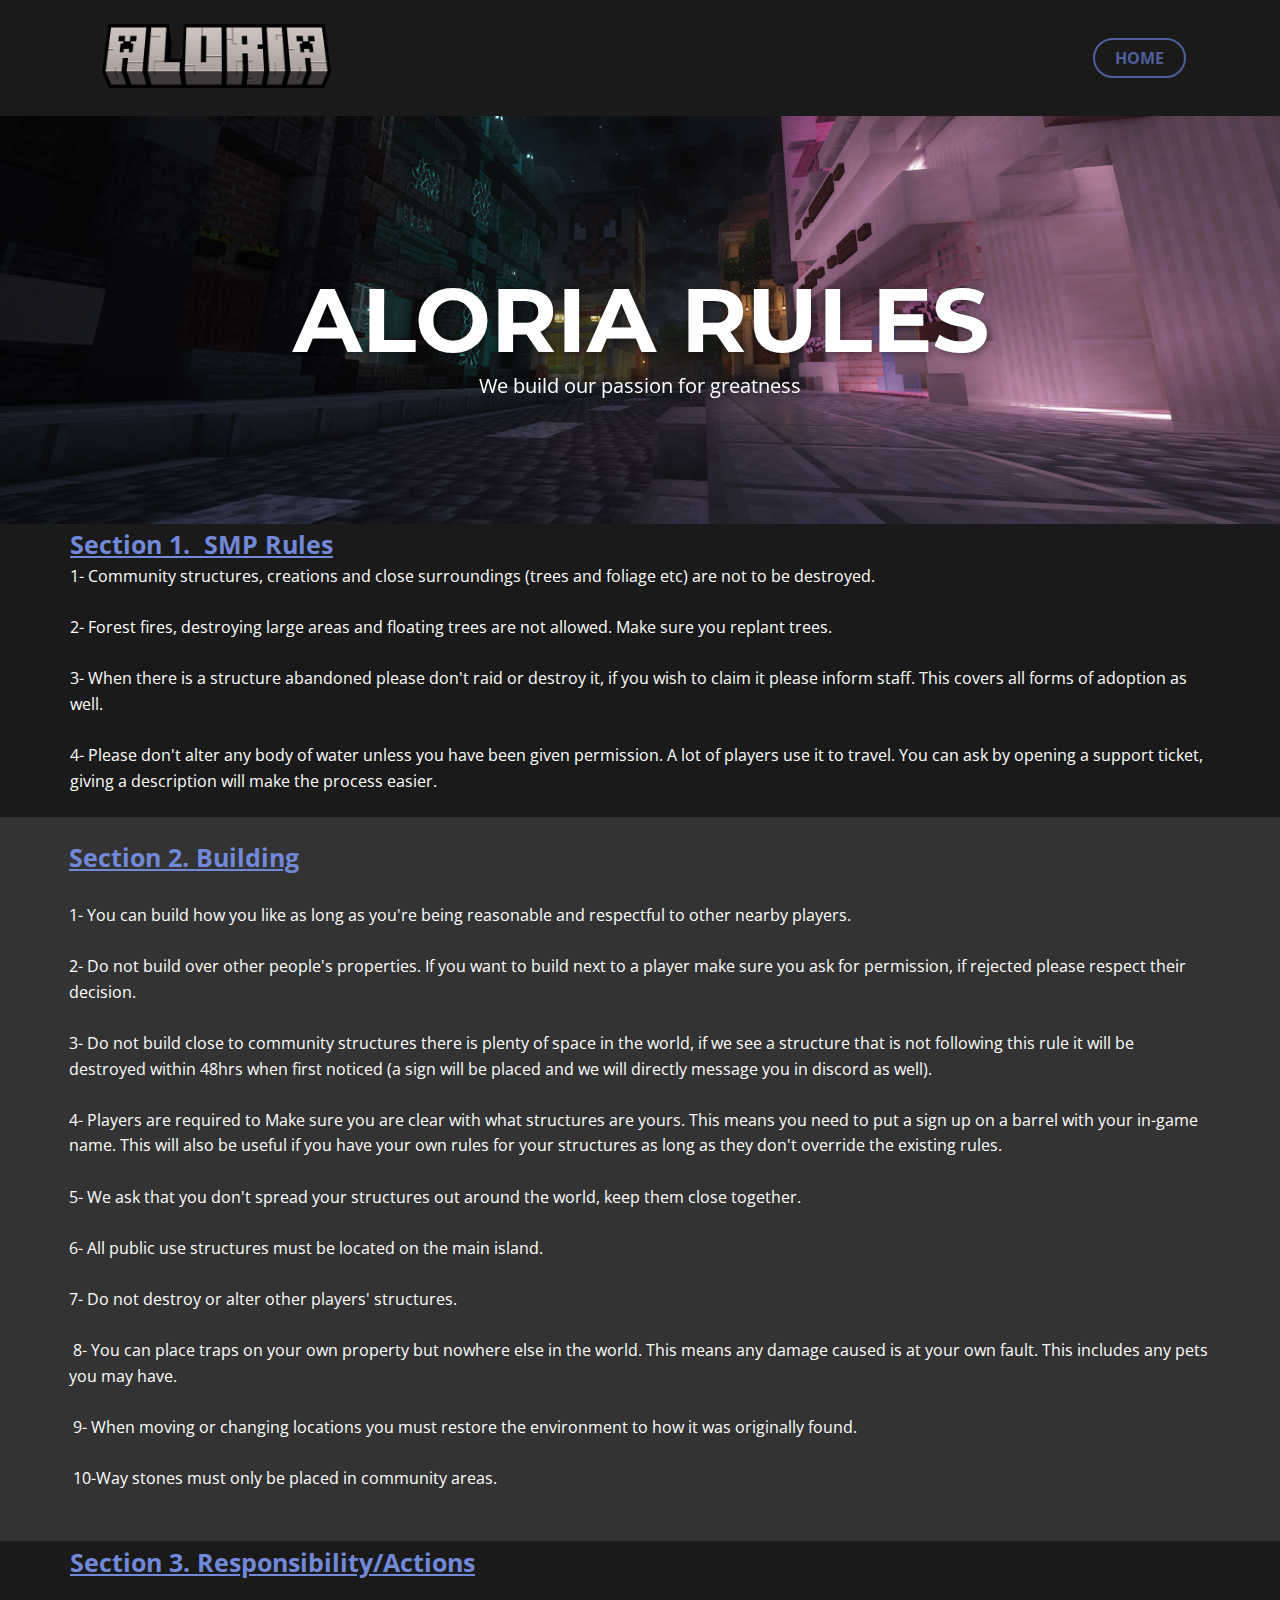
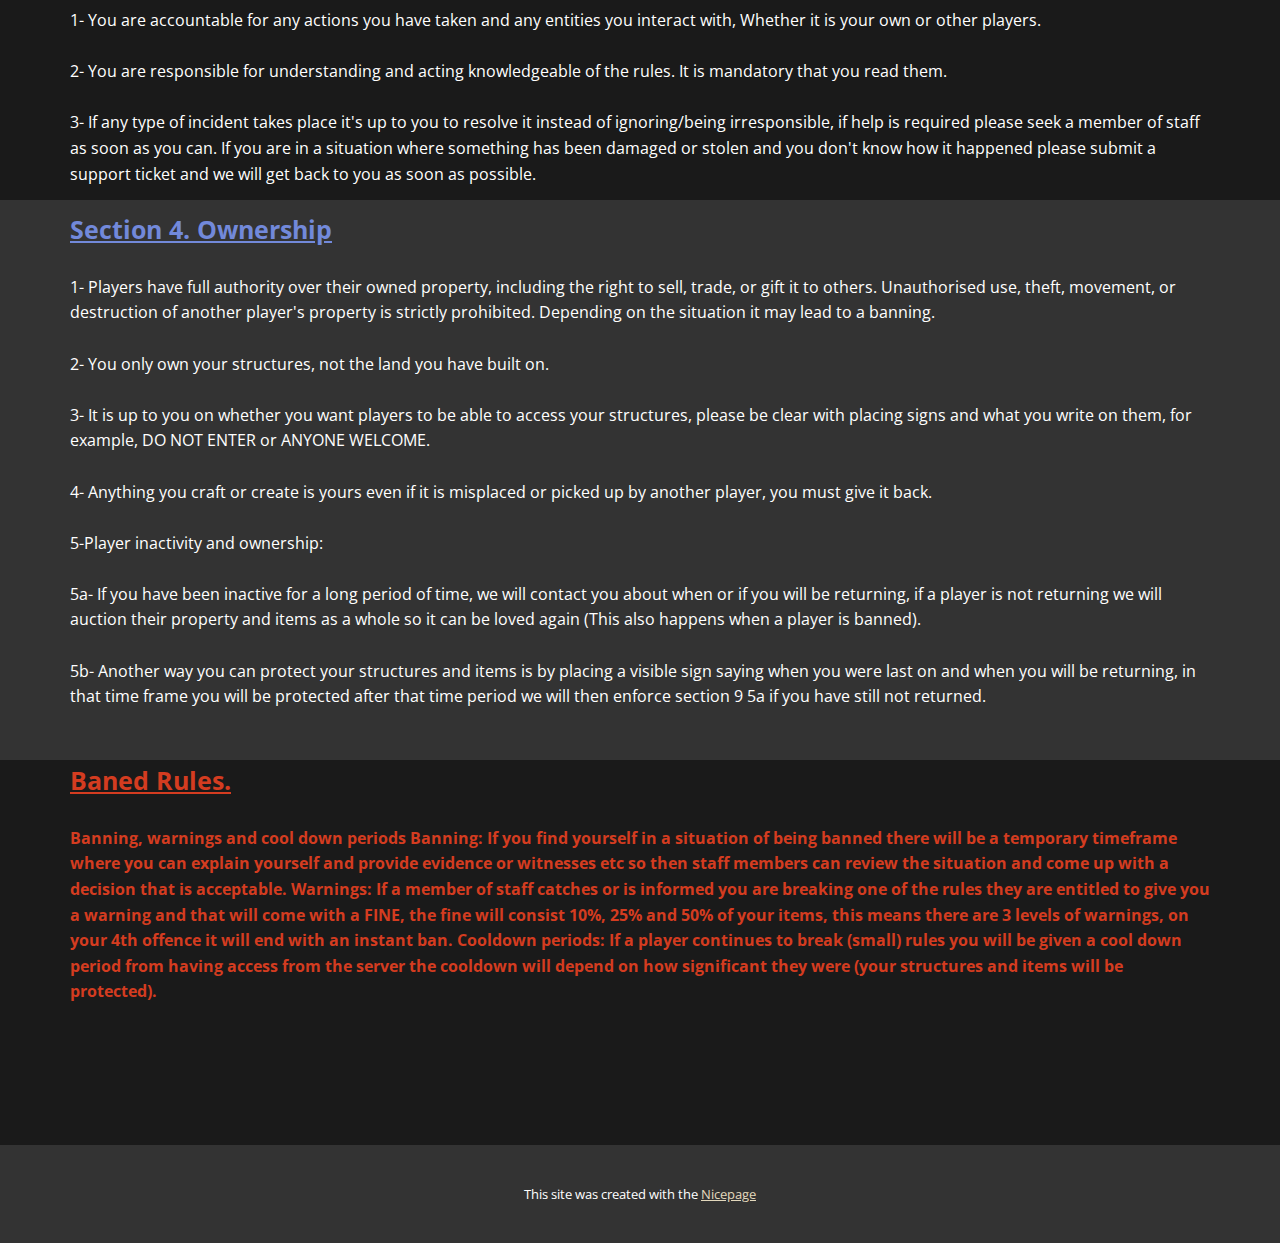
<file: Rules.html>
<!DOCTYPE html>
<html style="font-size: 16px;" lang="en"><head>
    <meta name="viewport" content="width=device-width, initial-scale=1.0">
    <meta charset="utf-8">
    <meta name="keywords" content="About Us, ​Welcome to the Best Barbershop in&nbsp;Manhattan, ​Our Story, ​​Super Professional Barbers, ​We provide premium class services">
    <meta name="description" content="">
    <title>Rules</title>
    <link rel="stylesheet" href="nicepage.css" media="screen">
<link rel="stylesheet" href="Rules.css" media="screen">
    <script class="u-script" type="text/javascript" src="jquery.js" defer=""></script>
    <script class="u-script" type="text/javascript" src="nicepage.js" defer=""></script>
    <meta name="generator" content="Nicepage 7.3.1, nicepage.com">
    
    
    
    
    
    
    
    
    <link id="u-theme-google-font" rel="stylesheet" href="https://fonts.googleapis.com/css?family=Montserrat:100,100i,200,200i,300,300i,400,400i,500,500i,600,600i,700,700i,800,800i,900,900i|Open+Sans:300,300i,400,400i,500,500i,600,600i,700,700i,800,800i">
    <script type="application/ld+json">{
		"@context": "http://schema.org",
		"@type": "Organization",
		"name": "",
		"logo": "images/logo.png"
}</script>
    <meta name="theme-color" content="#b8a269">
    <meta property="og:title" content="Rules">
    <meta property="og:type" content="website">
  <meta data-intl-tel-input-cdn-path="intlTelInput/"></head>
  <body data-path-to-root="./" data-include-products="false" class="u-body u-grey-90 u-xl-mode" data-lang="en"><header class="u-clearfix u-header u-header" id="sec-ab5d"><div class="u-clearfix u-sheet u-sheet-1">
        <a href="#" class="u-image u-logo u-image-1" data-image-width="2048" data-image-height="573">
          <img src="images/logo.png" class="u-logo-image u-logo-image-1">
        </a>
        <nav class="u-align-center u-menu u-menu-dropdown u-offcanvas u-menu-1">
          <div class="menu-collapse" style="font-size: 1rem; letter-spacing: 0px; font-weight: 700; text-transform: uppercase;">
            <a class="u-button-style u-custom-active-border-color u-custom-active-color u-custom-border u-custom-border-color u-custom-border-radius u-custom-borders u-custom-custom-border-radius u-custom-hover-border-color u-custom-hover-color u-custom-left-right-menu-spacing u-custom-padding-bottom u-custom-text-active-color u-custom-text-color u-custom-text-hover-color u-custom-top-bottom-menu-spacing u-hamburger-link u-nav-link u-text-active-palette-1-base u-text-hover-palette-2-base" href="#">
              <svg class="u-svg-link" viewBox="0 0 24 24"><use xlink:href="#menu-hamburger"></use></svg>
              <svg class="u-svg-content" version="1.1" id="menu-hamburger" viewBox="0 0 16 16" x="0px" y="0px" xmlns:xlink="http://www.w3.org/1999/xlink" xmlns="http://www.w3.org/2000/svg"><g><rect y="1" width="16" height="2"></rect><rect y="7" width="16" height="2"></rect><rect y="13" width="16" height="2"></rect>
</g></svg>
            </a>
          </div>
          <div class="u-custom-menu u-nav-container">
            <ul class="u-nav u-spacing-2 u-unstyled u-nav-1"><li class="u-nav-item"><a class="u-border-2 u-border-active-custom-color-2 u-border-custom-color-5 u-border-hover-custom-color-5 u-button-style u-nav-link u-radius u-text-active-custom-color-2 u-text-custom-color-5 u-text-hover-custom-color-5" href="./" style="padding: 10px 20px; --radius: 50px;">Home</a>
</li></ul>
          </div>
          <div class="u-custom-menu u-nav-container-collapse">
            <div class="u-black u-container-style u-inner-container-layout u-opacity u-opacity-95 u-sidenav">
              <div class="u-inner-container-layout u-sidenav-overflow">
                <div class="u-menu-close"></div>
                <ul class="u-align-center u-nav u-popupmenu-items u-unstyled u-nav-2"><li class="u-nav-item"><a class="u-button-style u-nav-link" href="./">Home</a>
</li></ul>
              </div>
            </div>
            <div class="u-black u-menu-overlay u-opacity u-opacity-70"></div>
          </div>
        </nav>
      </div></header>
    <section class="skrollable skrollable-between u-align-center u-clearfix u-container-align-center u-image u-section-1" id="sec-6ce6" src="" data-image-width="1920" data-image-height="1080">
      <style data-mode="XXL">@media (max-width: 0px) {
   .u-section-1 {
    background-image: linear-gradient(0deg, rgba(0, 0, 0, 0.45), rgba(0, 0, 0, 0.45)), url('images/medium-shot-man-getting-haircut2-min.jpg');
    background-position: 50% 50%, 50% 50%;
    background-size: cover, cover;
  }
  .u-block-b9c0-2 {
    min-height: 792px;
  }
  .u-block-b9c0-38 {
    text-shadow: 2px 2px 8px rgba(0,0,0,0.4);
    --animation-custom_in-translate_x: 0px;
    --animation-custom_in-translate_y: -300px;
    --animation-custom_in-opacity: 0;
    --animation-custom_in-rotate: 0deg;
    --animation-custom_in-scale: 0.3;
    font-size: 5.625rem;
    text-transform: uppercase;
    font-weight: 700;
    width: 795px;
    margin-top: 60px;
    margin-left: auto;
    margin-right: auto;
    margin-bottom: 0;
  }
  .u-block-b9c0-39 {
    text-shadow: 2px 2px 8px rgba(0,0,0,0.4);
    --animation-custom_in-translate_x: 0px;
    --animation-custom_in-translate_y: 0px;
    --animation-custom_in-opacity: 0;
    --animation-custom_in-rotate: 0deg;
    --animation-custom_in-scale: 0.3;
    width: 795px;
    margin-top: 30px;
    margin-left: auto;
    margin-right: auto;
    margin-bottom: 0;
  }
  .u-block-b9c0-10 {
    text-transform: uppercase;
    font-weight: 700;
    letter-spacing: 2px;
    font-size: 1rem;
    background-image: none;
    --animation-custom_in-translate_x: 0px;
    --animation-custom_in-translate_y: 300px;
    --animation-custom_in-opacity: 0;
    --animation-custom_in-rotate: 0deg;
    --animation-custom_in-scale: 1;
    margin-top: 45px;
    margin-left: auto;
    margin-right: auto;
    margin-bottom: 0;
    padding-top: 18px;
    padding-right: 42px;
    padding-bottom: 18px;
    padding-left: 41px;
  }
  .u-block-b9c0-40 {
    --animation-custom_in-translate_x: 0px;
    --animation-custom_in-translate_y: 300px;
    --animation-custom_in-opacity: 0;
    --animation-custom_in-rotate: 0deg;
    --animation-custom_in-scale: 0.3;
    margin-top: 45px;
    margin-left: auto;
    margin-right: auto;
    margin-bottom: 60px;
  }
  .u-section-1 .u-text-1 {
    background-image: none;
    border-style: solid;
    margin-left: auto;
    padding-top: 0;
    padding-bottom: 0;
    padding-left: 0;
    padding-right: 0;
  }
}</style>
      <div class="u-clearfix u-sheet u-sheet-1">
        <h1 class="u-align-center u-text u-text-white u-text-1" data-animation-name="customAnimationIn" data-animation-duration="1500">Aloria Rules</h1>
        <p class="u-align-center u-large-text u-text u-text-variant u-text-white u-text-2" data-animation-name="customAnimationIn" data-animation-duration="1500" data-animation-delay="250"> We build our passion for ​greatness</p>
      </div>
    </section>
    <section class="u-align-center u-clearfix u-container-align-center u-grey-90 u-section-2" id="carousel_1e56">
      <div class="u-clearfix u-sheet u-sheet-1">
        <p class="u-align-left u-text u-text-default u-text-1">
          <span style="font-weight: 700; font-size: 1.5625rem; text-decoration: underline !important;" class="u-text-custom-color-2">Section 1.&nbsp; SMP Rules</span>
          <br>1-&nbsp;Community structures, creations and close surroundings (trees and foliage etc) are not to be destroyed.&nbsp;<br>
          <br>2- Forest fires, destroying large areas and floating trees are not allowed. Make sure you replant trees.&nbsp;<br>
          <br>3- When there is a structure abandoned please don't raid or destroy it, if you wish to claim it please inform staff. This covers all forms of adoption as well.<br>&nbsp;&nbsp;<br>4- Please don't alter any body of water unless you have been given permission. A lot of players use it to travel. You can ask by opening a support ticket, giving a description will make the process easier.
        </p>
      </div>
      <style data-mode="XXL">@media (max-width: 0px) {
   .u-section-2 {
    background-image: none;
  }
  .u-section-2 .u-sheet-1 {
    min-height: 852px;
  }
  .u-block-cec7-34 {
    margin-top: 70px;
    margin-left: auto;
    margin-right: auto;
    margin-bottom: 0;
  }
  .u-block-cec7-3 {
    min-height: 574px;
    margin-top: 40px;
    margin-bottom: 0;
    height: auto;
  }
  .u-block-cec7-49 {
    margin-top: 0;
    margin-bottom: 0;
  }
  .u-block-cec7-50 {
    font-size: 1rem;
    background-image: none;
    font-weight: 600;
    letter-spacing: 0px;
    text-transform: uppercase;
    padding-top: 10px;
    padding-bottom: 10px;
    padding-left: 25px;
    padding-right: 25px;
  }
  .u-section-2 .u-text-1 {
    margin-top: 0;
    margin-bottom: 0;
  }
  .u-block-cec7-6 {
    font-size: 1rem;
    background-image: none;
    font-weight: 600;
    letter-spacing: 0px;
    text-transform: uppercase;
    padding-top: 10px;
    padding-bottom: 10px;
    padding-left: 25px;
    padding-right: 25px;
  }
  .u-block-cec7-35 {
    margin-top: 0;
    margin-bottom: 0;
  }
  .u-block-cec7-36 {
    font-size: 1rem;
    background-image: none;
    font-weight: 600;
    letter-spacing: 0px;
    text-transform: uppercase;
    padding-top: 10px;
    padding-bottom: 10px;
    padding-left: 25px;
    padding-right: 25px;
  }
  .u-block-cec7-42 {
    margin-top: 0;
    margin-bottom: 0;
  }
  .u-block-cec7-43 {
    font-size: 1rem;
    background-image: none;
    font-weight: 600;
    letter-spacing: 0px;
    text-transform: uppercase;
    padding-top: 10px;
    padding-bottom: 10px;
    padding-left: 25px;
    padding-right: 25px;
  }
  .u-block-cec7-51 {
    background-image: none;
    margin-top: 0;
    margin-bottom: 0;
  }
  .u-block-cec7-52 {
    padding-top: 30px;
    padding-bottom: 30px;
    padding-left: 30px;
    padding-right: 30px;
  }
  .u-block-cec7-53 {
    width: 232px;
    height: 232px;
    background-image: url("images/man-cuts-his-beard-barbershop_111.jpg");
    background-position: 50% 50%;
    margin-top: 0;
    margin-bottom: 0;
    margin-left: auto;
    margin-right: auto;
  }
  .u-block-cec7-54 {
    line-height: 1.8;
    width: 774px;
    font-weight: 700;
    margin-top: 20px;
    margin-left: auto;
    margin-right: auto;
    margin-bottom: 0;
  }
  .u-block-cec7-55 {
    width: 774px;
    margin-top: 20px;
    margin-left: auto;
    margin-right: auto;
    margin-bottom: 0;
  }
  .u-block-cec7-12 {
    background-image: none;
    margin-top: 0;
    margin-bottom: 0;
  }
  .u-block-cec7-13 {
    padding-top: 30px;
    padding-bottom: 30px;
    padding-left: 30px;
    padding-right: 30px;
  }
  .u-block-cec7-33 {
    width: 232px;
    height: 232px;
    background-image: url("images/handsome-man-cutting-beard-barber-4.jpg");
    background-position: 50% 50%;
    margin-top: 0;
    margin-bottom: 0;
    margin-left: auto;
    margin-right: auto;
  }
  .u-block-cec7-19 {
    line-height: 1.8;
    width: 774px;
    font-weight: 700;
    margin-top: 20px;
    margin-left: auto;
    margin-right: auto;
    margin-bottom: 0;
  }
  .u-block-cec7-32 {
    width: 774px;
    margin-top: 20px;
    margin-left: auto;
    margin-right: auto;
    margin-bottom: 0;
  }
  .u-block-cec7-37 {
    background-image: none;
    margin-top: 0;
    margin-bottom: 0;
  }
  .u-block-cec7-38 {
    padding-top: 30px;
    padding-bottom: 30px;
    padding-left: 30px;
    padding-right: 30px;
  }
  .u-block-cec7-39 {
    width: 232px;
    height: 232px;
    background-image: url("images/portrait-man-barbershop-with-cla.jpg");
    background-position: 50% 50%;
    margin-top: 0;
    margin-bottom: 0;
    margin-left: auto;
    margin-right: auto;
  }
  .u-block-cec7-40 {
    line-height: 1.8;
    width: 774px;
    font-weight: 700;
    margin-top: 20px;
    margin-left: auto;
    margin-right: auto;
    margin-bottom: 0;
  }
  .u-block-cec7-41 {
    width: 774px;
    margin-top: 20px;
    margin-left: auto;
    margin-right: auto;
    margin-bottom: 0;
  }
  .u-block-cec7-44 {
    background-image: none;
    margin-top: 0;
    margin-bottom: 0;
  }
  .u-block-cec7-45 {
    padding-top: 30px;
    padding-bottom: 30px;
    padding-left: 30px;
    padding-right: 30px;
  }
  .u-block-cec7-46 {
    width: 232px;
    height: 232px;
    background-image: url("images/stylish-man-sitting-barbershop_11.jpg");
    background-position: 50% 50%;
    margin-top: 0;
    margin-bottom: 0;
    margin-left: auto;
    margin-right: auto;
  }
  .u-block-cec7-47 {
    line-height: 1.8;
    width: 774px;
    font-weight: 700;
    margin-top: 20px;
    margin-left: auto;
    margin-right: auto;
    margin-bottom: 0;
  }
  .u-block-cec7-48 {
    width: 774px;
    margin-top: 20px;
    margin-left: auto;
    margin-right: auto;
    margin-bottom: 0;
  }
  .u-block-cec7-56 {
    font-style: italic;
    margin-top: 30px;
    margin-left: auto;
    margin-right: auto;
    margin-bottom: 70px;
  }
  .u-block-cec7-57 {
    background-image: none;
    font-style: italic;
    border-style: solid;
    padding-top: 0;
    padding-bottom: 0;
    padding-left: 0;
    padding-right: 0;
  }
}</style>
    </section>
    <section class="u-clearfix u-grey-80 u-section-3" id="block-1">
      <div class="u-clearfix u-sheet u-sheet-1">
        <p class="u-align-left u-text u-text-default u-text-white u-text-1">
          <span style="font-weight: 700; font-size: 1.5625rem; text-decoration: underline !important;" class="u-text-custom-color-2">Section 2. Building</span>
          <br>
          <br>1- You can build how you like as long as you're being reasonable and respectful to other nearby players.&nbsp;<br>
          <br>2- Do not build over other people's properties. If you want to build next to a player make sure you ask for permission, if rejected please respect their decision.&nbsp;<br>
          <br>3- Do not build close to community structures there is plenty of space in the world, if we see a structure that is not following this rule it will be destroyed within 48hrs when first noticed (a sign will be placed and we will directly message you in discord as well).&nbsp;<br>
          <br>4- Players are required to Make sure you are clear with what structures are yours. This means you need to put a sign up on a barrel with your in-game name. This will also be useful if you have your own rules for your structures as long as they don't override the existing rules.&nbsp;<br>
          <br>5- We ask that you don't spread your structures out around the world, keep them close together.&nbsp;<br>
          <br>6- All public use structures must be located on the main island.&nbsp;<br>
          <br>7- Do not destroy or alter other players' structures.&nbsp;<br>
          <br>&nbsp;8- You can place traps on your own property but nowhere else in the world. This means any damage caused is at your own fault. This includes any pets you may have.&nbsp;<br>
          <br>&nbsp;9- When moving or changing locations you must restore the environment to how it was originally found.<br>
          <br>&nbsp;10-Way stones must only be placed in community areas.
        </p>
      </div>
    </section>
    <section class="u-clearfix u-grey-90 u-section-4" id="block-2">
      <div class="u-clearfix u-sheet u-sheet-1">
        <p class="u-align-left u-text u-text-1">
          <span style="font-weight: 700; font-size: 1.5625rem; text-decoration: underline !important;" class="u-text-custom-color-2">Section 3. Responsibility/Actions</span>
          <br>
          <br>1- You are accountable for any actions you have taken and any entities you interact with, Whether it is your own or other players.&nbsp;<br>
          <br>2- You are responsible for understanding and acting knowledgeable of the rules. It is mandatory that you read them.&nbsp;<br>
          <br>3- If any type of incident takes place it's up to you to resolve it instead of ignoring/being irresponsible, if help is required please seek a member of staff as soon as you can. If you are in a situation where something has been damaged or stolen and you don't know how it happened please submit a support ticket and we will get back to you as soon as possible.&nbsp;<br>
        </p>
      </div>
    </section>
    <section class="u-clearfix u-grey-80 u-section-5" id="block-3">
      <div class="u-clearfix u-sheet u-sheet-1">
        <p class="u-align-left u-text u-text-1">
          <span style="font-weight: 700; font-size: 1.5625rem; text-decoration: underline !important;" class="u-text-custom-color-2">Section 4. Ownership</span>
          <br>
          <br>1- Players have full authority over their owned property, including the right to sell, trade, or gift it to others. Unauthorised use, theft, movement, or destruction of another player's property is strictly prohibited. Depending on the situation it may lead to a banning.&nbsp;<br>
          <br>2- You only own your structures, not the land you have built on.&nbsp;<br>
          <br>3- It is up to you on whether you want players to be able to access your structures, please be clear with placing signs and what you write on them, for example, DO NOT ENTER or ANYONE WELCOME.&nbsp;<br>
          <br>4- Anything you craft or create is yours even if it is misplaced or picked up by another player, you must give it back.&nbsp;<br>
          <br>5-Player inactivity and ownership:&nbsp;<br>
          <br>5a- If you have been inactive for a long period of time, we will contact you about when or if you will be returning, if a player is not returning we will auction their property and items as a whole so it can be loved again (This also happens when a player is banned).&nbsp;<br>
          <br>5b- Another way you can protect your structures and items is by placing a visible sign saying when you were last on and when you will be returning, in that time frame you will be protected after that time period we will then enforce section 9 5a if you have still not returned.
        </p>
      </div>
    </section>
    <section class="u-clearfix u-grey-90 u-section-6" id="block-4">
      <div class="u-clearfix u-sheet u-sheet-1">
        <p class="u-align-left u-text u-text-default u-text-palette-2-base u-text-1">
          <span style="font-weight: 700; font-size: 1.5625rem; text-decoration: underline !important;">Baned Rules.</span>
          <br>
          <br>Banning, warnings and cool down periods
Banning: If you find yourself in a situation of being banned there will be a temporary timeframe where you can explain yourself and provide evidence or witnesses etc so then staff members can review the situation and come up with a decision that is acceptable.
Warnings: If a member of staff catches or is informed you are breaking one of the rules they are entitled to give you a warning and that will come with a FINE, the fine will consist 10%, 25% and 50% of your items, this means there are 3 levels of warnings, on your 4th offence it will end with an instant ban.
Cooldown periods: If a player continues to break (small) rules you will be given a cool down period from having access from the server the cooldown will depend on how significant they were (your structures and items will be protected).
        </p>
      </div>
    </section>
    
    
    
    <footer class="u-align-center u-clearfix u-container-align-center u-footer u-grey-90 u-footer" id="sec-3822"><div class="u-clearfix u-sheet u-sheet-1"></div></footer>
    <section class="u-backlink u-clearfix u-grey-80">
      <p class="u-text">
        <span>This site was created with the </span>
        <a class="u-link" href="https://nicepage.com/" target="_blank" rel="nofollow">
          <span>Nicepage</span>
        </a>
      </p>
    </section>
  
</body></html>
</file>
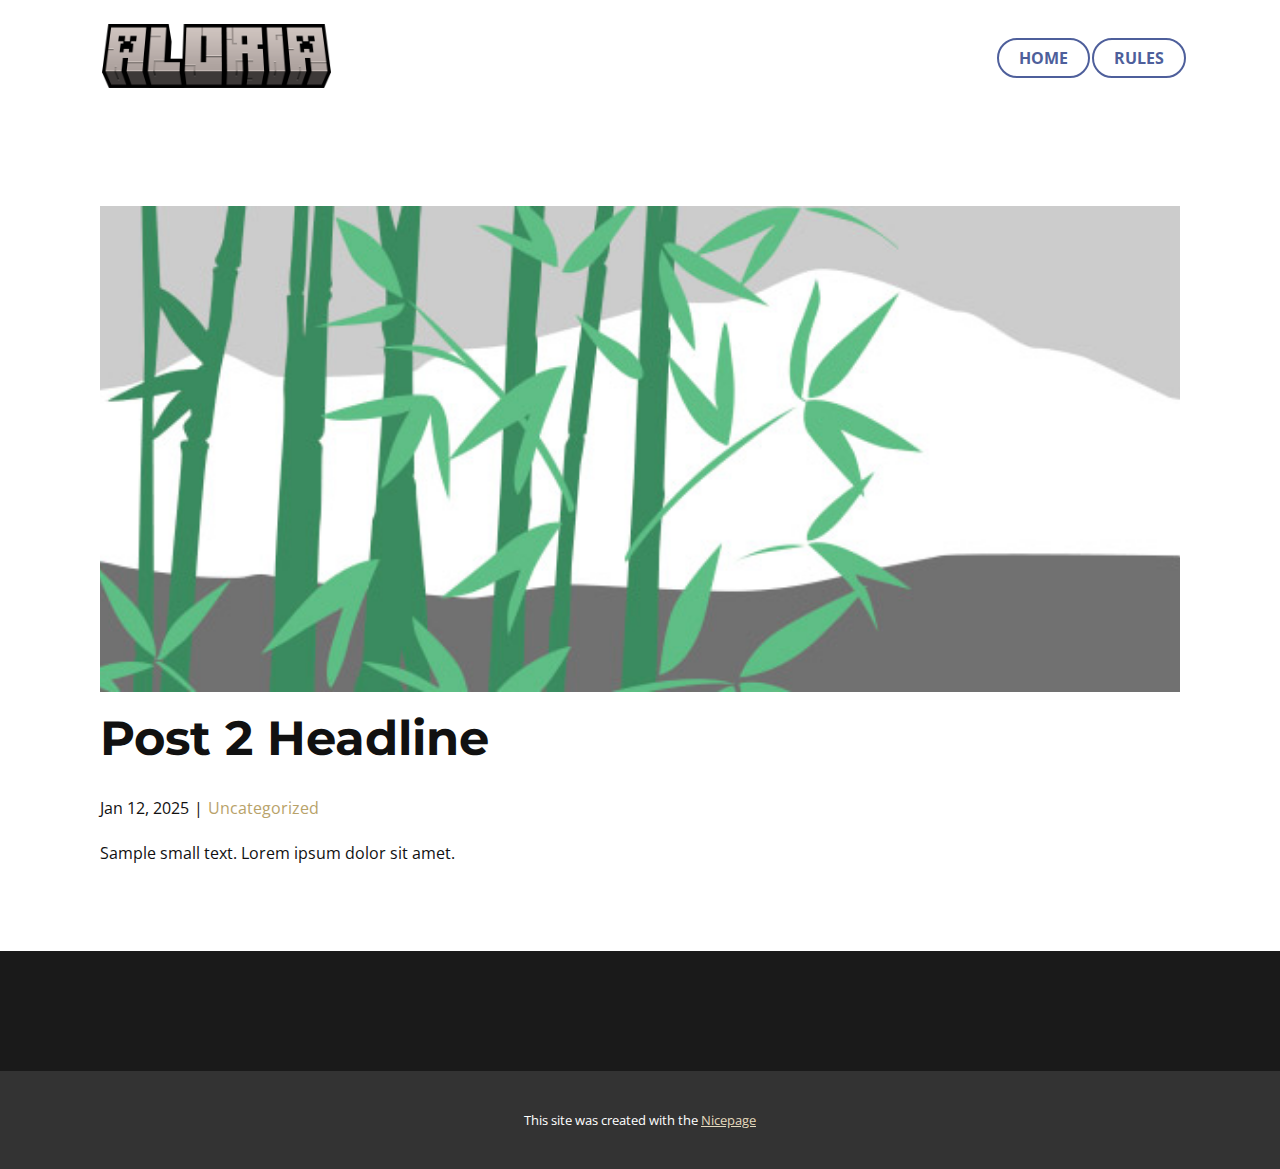
<file: blog/post-1.html>
<!DOCTYPE html>
<html style="font-size: 16px;" lang="en"><head>
    <meta name="viewport" content="width=device-width, initial-scale=1.0">
    <meta charset="utf-8">
    <meta name="keywords" content="Post 1 Headline">
    <meta name="description" content="">
    <title>Post 2 Headline</title>
    <link rel="stylesheet" href="../nicepage.css" media="screen">
<link rel="stylesheet" href="../Post-Template.css" media="screen">
    <script class="u-script" type="text/javascript" src="../jquery.js" defer=""></script>
    <script class="u-script" type="text/javascript" src="../nicepage.js" defer=""></script>
    <meta name="generator" content="Nicepage 7.3.1, nicepage.com">
    
    
    
    <link id="u-theme-google-font" rel="stylesheet" href="https://fonts.googleapis.com/css?family=Montserrat:100,100i,200,200i,300,300i,400,400i,500,500i,600,600i,700,700i,800,800i,900,900i|Open+Sans:300,300i,400,400i,500,500i,600,600i,700,700i,800,800i">
    <script type="application/ld+json">{
		"@context": "http://schema.org",
		"@type": "Organization",
		"name": "",
		"logo": "images/logo.png"
}</script>
    <meta name="theme-color" content="#b8a269">
  <meta data-intl-tel-input-cdn-path="intlTelInput/"></head>
  <body data-path-to-root="./" data-include-products="false" class="u-body u-xl-mode" data-lang="en"><header class="u-clearfix u-header u-header" id="sec-ab5d"><div class="u-clearfix u-sheet u-sheet-1">
        <a href="#" class="u-image u-logo u-image-1" data-image-width="2048" data-image-height="573">
          <img src="../images/logo.png" class="u-logo-image u-logo-image-1">
        </a>
        <nav class="u-align-center u-menu u-menu-one-level u-offcanvas u-menu-1">
          <div class="menu-collapse" style="font-size: 1rem; letter-spacing: 0px; font-weight: 700; text-transform: uppercase;">
            <a class="u-button-style u-custom-active-border-color u-custom-active-color u-custom-border u-custom-border-color u-custom-border-radius u-custom-borders u-custom-custom-border-radius u-custom-hover-border-color u-custom-hover-color u-custom-left-right-menu-spacing u-custom-padding-bottom u-custom-text-active-color u-custom-text-color u-custom-text-hover-color u-custom-top-bottom-menu-spacing u-hamburger-link u-nav-link u-text-active-palette-1-base u-text-hover-palette-2-base" href="#">
              <svg class="u-svg-link" viewBox="0 0 24 24"><use xlink:href="#menu-hamburger"></use></svg>
              <svg class="u-svg-content" version="1.1" id="menu-hamburger" viewBox="0 0 16 16" x="0px" y="0px" xmlns:xlink="http://www.w3.org/1999/xlink" xmlns="http://www.w3.org/2000/svg"><g><rect y="1" width="16" height="2"></rect><rect y="7" width="16" height="2"></rect><rect y="13" width="16" height="2"></rect>
</g></svg>
            </a>
          </div>
          <div class="u-custom-menu u-nav-container">
            <ul class="u-nav u-spacing-2 u-unstyled u-nav-1"><li class="u-nav-item"><a class="u-border-2 u-border-active-custom-color-2 u-border-custom-color-5 u-border-hover-custom-color-5 u-button-style u-nav-link u-radius u-text-active-custom-color-2 u-text-custom-color-5 u-text-hover-custom-color-5" href="../" style="--radius: 50px; padding: 10px 20px;">Home</a>
</li><li class="u-nav-item"><a class="u-border-2 u-border-active-custom-color-2 u-border-custom-color-5 u-border-hover-custom-color-5 u-button-style u-nav-link u-radius u-text-active-custom-color-2 u-text-custom-color-5 u-text-hover-custom-color-5" href="../Rules.html" style="--radius: 50px; padding: 10px 20px;">Rules</a>
</li></ul>
          </div>
          <div class="u-custom-menu u-nav-container-collapse">
            <div class="u-black u-container-style u-inner-container-layout u-opacity u-opacity-95 u-sidenav">
              <div class="u-inner-container-layout u-sidenav-overflow">
                <div class="u-menu-close"></div>
                <ul class="u-align-center u-nav u-popupmenu-items u-unstyled u-nav-2"><li class="u-nav-item"><a class="u-button-style u-nav-link" href="../">Home</a>
</li><li class="u-nav-item"><a class="u-button-style u-nav-link" href="../Rules.html">Rules</a>
</li></ul>
              </div>
            </div>
            <div class="u-black u-menu-overlay u-opacity u-opacity-70"></div>
          </div>
        </nav>
      </div></header>
    <section class="u-align-center u-clearfix u-section-1" id="sec-f144">
      <div class="u-clearfix u-sheet u-valign-middle-md u-valign-middle-sm u-valign-middle-xs u-sheet-1"><!--post_details--><!--post_details_options_json--><!--{"source":""}--><!--/post_details_options_json--><!--blog_post-->
        <div class="u-container-style u-expanded-width u-post-details u-post-details-1">
          <div class="u-container-layout u-valign-middle u-container-layout-1"><!--blog_post_image-->
            <img alt="" class="u-blog-control u-expanded-width u-image u-image-default u-image-1" src="../images/68f64b9d.jpeg"><!--/blog_post_image--><!--blog_post_header-->
            <h2 class="u-blog-control u-text u-text-1">Post 2 Headline</h2><!--/blog_post_header--><!--blog_post_metadata-->
            <div class="u-blog-control u-metadata u-metadata-1"><!--blog_post_metadata_date-->
              <span class="u-meta-date u-meta-icon">Jan 12, 2025</span><!--/blog_post_metadata_date--><!--blog_post_metadata_category-->
              <span class="u-meta-category u-meta-icon"><a href="../blog/blog.html#/blog-1///">Uncategorized</a></span><!--/blog_post_metadata_category--><!--blog_post_metadata_comments-->
              <!--/blog_post_metadata_comments-->
            </div><!--/blog_post_metadata--><!--blog_post_content-->
            <div class="u-align-justify u-blog-control u-post-content u-text u-text-2 fr-view">
  <p>Sample small text. Lorem ipsum dolor sit amet.</p>
  </div><!--/blog_post_content-->
          </div>
        </div><!--/blog_post--><!--/post_details-->
      </div>
    </section>
    
    
    
    <footer class="u-align-center u-clearfix u-container-align-center u-footer u-grey-90 u-footer" id="sec-3822"><div class="u-clearfix u-sheet u-sheet-1"></div></footer>
    <section class="u-backlink u-clearfix u-grey-80">
      <p class="u-text">
        <span>This site was created with the </span>
        <a class="u-link" href="https://nicepage.com/" target="_blank" rel="nofollow">
          <span>Nicepage</span>
        </a>
      </p>
    </section>
  
</body></html>
</file>
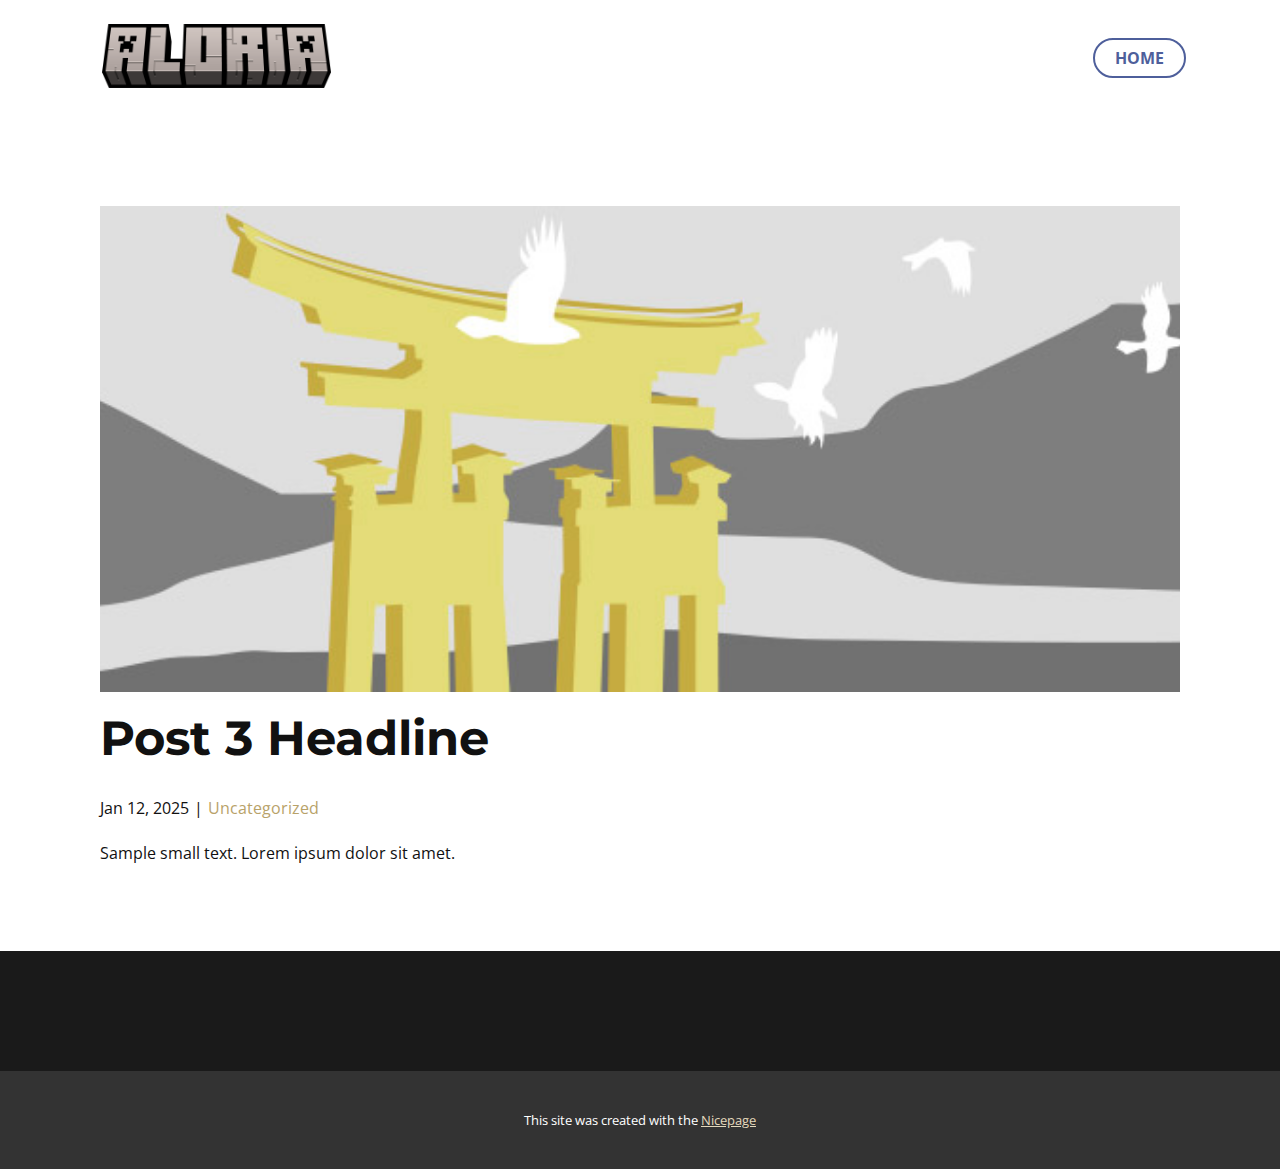
<file: blog/post-2.html>
<!DOCTYPE html>
<html style="font-size: 16px;" lang="en"><head>
    <meta name="viewport" content="width=device-width, initial-scale=1.0">
    <meta charset="utf-8">
    <meta name="keywords" content="Post 1 Headline">
    <meta name="description" content="">
    <title>Post 3 Headline</title>
    <link rel="stylesheet" href="../nicepage.css" media="screen">
<link rel="stylesheet" href="../Post-Template.css" media="screen">
    <script class="u-script" type="text/javascript" src="../jquery.js" defer=""></script>
    <script class="u-script" type="text/javascript" src="../nicepage.js" defer=""></script>
    <meta name="generator" content="Nicepage 7.3.1, nicepage.com">
    
    
    
    <link id="u-theme-google-font" rel="stylesheet" href="https://fonts.googleapis.com/css?family=Montserrat:100,100i,200,200i,300,300i,400,400i,500,500i,600,600i,700,700i,800,800i,900,900i|Open+Sans:300,300i,400,400i,500,500i,600,600i,700,700i,800,800i">
    <script type="application/ld+json">{
		"@context": "http://schema.org",
		"@type": "Organization",
		"name": "",
		"logo": "images/logo.png"
}</script>
    <meta name="theme-color" content="#b8a269">
  <meta data-intl-tel-input-cdn-path="intlTelInput/"></head>
  <body data-path-to-root="./" data-include-products="false" class="u-body u-xl-mode" data-lang="en"><header class="u-clearfix u-header u-header" id="sec-ab5d"><div class="u-clearfix u-sheet u-sheet-1">
        <a href="#" class="u-image u-logo u-image-1" data-image-width="2048" data-image-height="573">
          <img src="../images/logo.png" class="u-logo-image u-logo-image-1">
        </a>
        <nav class="u-align-center u-menu u-menu-dropdown u-offcanvas u-menu-1">
          <div class="menu-collapse" style="font-size: 1rem; letter-spacing: 0px; font-weight: 700; text-transform: uppercase;">
            <a class="u-button-style u-custom-active-border-color u-custom-active-color u-custom-border u-custom-border-color u-custom-border-radius u-custom-borders u-custom-custom-border-radius u-custom-hover-border-color u-custom-hover-color u-custom-left-right-menu-spacing u-custom-padding-bottom u-custom-text-active-color u-custom-text-color u-custom-text-hover-color u-custom-top-bottom-menu-spacing u-hamburger-link u-nav-link u-text-active-palette-1-base u-text-hover-palette-2-base" href="#">
              <svg class="u-svg-link" viewBox="0 0 24 24"><use xlink:href="#menu-hamburger"></use></svg>
              <svg class="u-svg-content" version="1.1" id="menu-hamburger" viewBox="0 0 16 16" x="0px" y="0px" xmlns:xlink="http://www.w3.org/1999/xlink" xmlns="http://www.w3.org/2000/svg"><g><rect y="1" width="16" height="2"></rect><rect y="7" width="16" height="2"></rect><rect y="13" width="16" height="2"></rect>
</g></svg>
            </a>
          </div>
          <div class="u-custom-menu u-nav-container">
            <ul class="u-nav u-spacing-2 u-unstyled u-nav-1"><li class="u-nav-item"><a class="u-border-2 u-border-active-custom-color-2 u-border-custom-color-5 u-border-hover-custom-color-5 u-button-style u-nav-link u-radius u-text-active-custom-color-2 u-text-custom-color-5 u-text-hover-custom-color-5" href="../" style="padding: 10px 20px; --radius: 50px;">Home</a>
</li></ul>
          </div>
          <div class="u-custom-menu u-nav-container-collapse">
            <div class="u-black u-container-style u-inner-container-layout u-opacity u-opacity-95 u-sidenav">
              <div class="u-inner-container-layout u-sidenav-overflow">
                <div class="u-menu-close"></div>
                <ul class="u-align-center u-nav u-popupmenu-items u-unstyled u-nav-2"><li class="u-nav-item"><a class="u-button-style u-nav-link" href="../">Home</a>
</li></ul>
              </div>
            </div>
            <div class="u-black u-menu-overlay u-opacity u-opacity-70"></div>
          </div>
        </nav>
      </div></header>
    <section class="u-align-center u-clearfix u-section-1" id="sec-f144">
      <div class="u-clearfix u-sheet u-valign-middle-md u-valign-middle-sm u-valign-middle-xs u-sheet-1"><!--post_details--><!--post_details_options_json--><!--{"source":""}--><!--/post_details_options_json--><!--blog_post-->
        <div class="u-container-style u-expanded-width u-post-details u-post-details-1">
          <div class="u-container-layout u-valign-middle u-container-layout-1"><!--blog_post_image-->
            <img alt="" class="u-blog-control u-expanded-width u-image u-image-default u-image-1" src="../images/8ad73f3c.jpeg"><!--/blog_post_image--><!--blog_post_header-->
            <h2 class="u-blog-control u-text u-text-1">Post 3 Headline</h2><!--/blog_post_header--><!--blog_post_metadata-->
            <div class="u-blog-control u-metadata u-metadata-1"><!--blog_post_metadata_date-->
              <span class="u-meta-date u-meta-icon">Jan 12, 2025</span><!--/blog_post_metadata_date--><!--blog_post_metadata_category-->
              <span class="u-meta-category u-meta-icon"><a href="../blog/blog.html#/blog-1///">Uncategorized</a></span><!--/blog_post_metadata_category--><!--blog_post_metadata_comments-->
              <!--/blog_post_metadata_comments-->
            </div><!--/blog_post_metadata--><!--blog_post_content-->
            <div class="u-align-justify u-blog-control u-post-content u-text u-text-2 fr-view">
  <p>Sample small text. Lorem ipsum dolor sit amet.</p>
  </div><!--/blog_post_content-->
          </div>
        </div><!--/blog_post--><!--/post_details-->
      </div>
    </section>
    
    
    
    <footer class="u-align-center u-clearfix u-container-align-center u-footer u-grey-90 u-footer" id="sec-3822"><div class="u-clearfix u-sheet u-sheet-1"></div></footer>
    <section class="u-backlink u-clearfix u-grey-80">
      <p class="u-text">
        <span>This site was created with the </span>
        <a class="u-link" href="https://nicepage.com/" target="_blank" rel="nofollow">
          <span>Nicepage</span>
        </a>
      </p>
    </section>
  
</body></html>
</file>
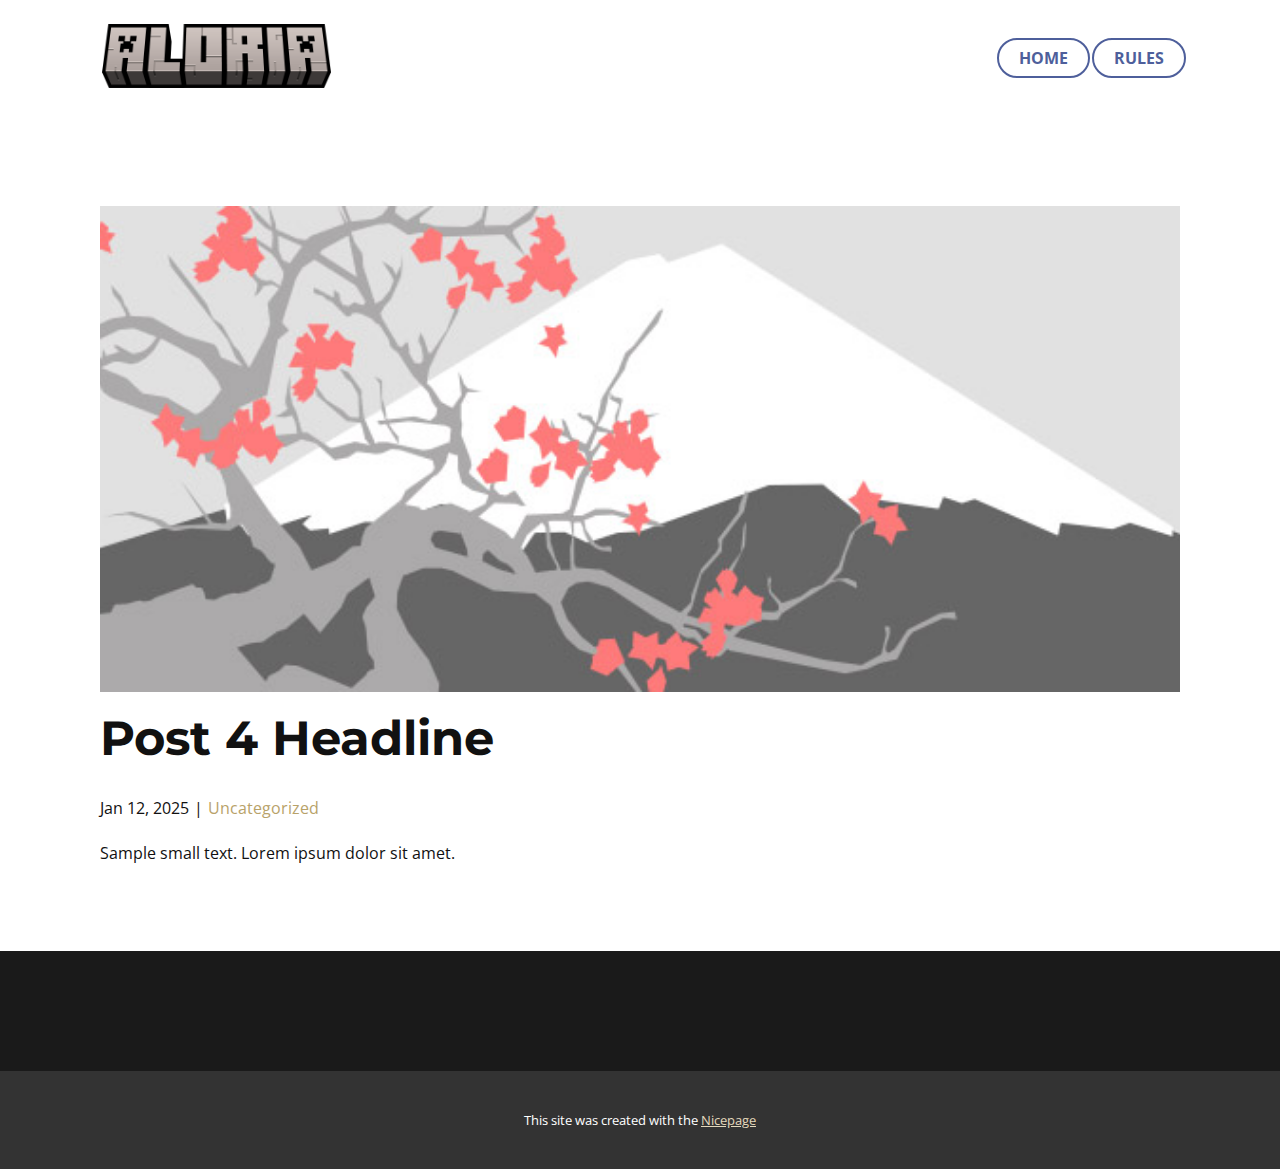
<file: blog/post-3.html>
<!DOCTYPE html>
<html style="font-size: 16px;" lang="en"><head>
    <meta name="viewport" content="width=device-width, initial-scale=1.0">
    <meta charset="utf-8">
    <meta name="keywords" content="Post 1 Headline">
    <meta name="description" content="">
    <title>Post 4 Headline</title>
    <link rel="stylesheet" href="../nicepage.css" media="screen">
<link rel="stylesheet" href="../Post-Template.css" media="screen">
    <script class="u-script" type="text/javascript" src="../jquery.js" defer=""></script>
    <script class="u-script" type="text/javascript" src="../nicepage.js" defer=""></script>
    <meta name="generator" content="Nicepage 7.3.1, nicepage.com">
    
    
    
    <link id="u-theme-google-font" rel="stylesheet" href="https://fonts.googleapis.com/css?family=Montserrat:100,100i,200,200i,300,300i,400,400i,500,500i,600,600i,700,700i,800,800i,900,900i|Open+Sans:300,300i,400,400i,500,500i,600,600i,700,700i,800,800i">
    <script type="application/ld+json">{
		"@context": "http://schema.org",
		"@type": "Organization",
		"name": "",
		"logo": "images/logo.png"
}</script>
    <meta name="theme-color" content="#b8a269">
  <meta data-intl-tel-input-cdn-path="intlTelInput/"></head>
  <body data-path-to-root="./" data-include-products="false" class="u-body u-xl-mode" data-lang="en"><header class="u-clearfix u-header u-header" id="sec-ab5d"><div class="u-clearfix u-sheet u-sheet-1">
        <a href="#" class="u-image u-logo u-image-1" data-image-width="2048" data-image-height="573">
          <img src="../images/logo.png" class="u-logo-image u-logo-image-1">
        </a>
        <nav class="u-align-center u-menu u-menu-one-level u-offcanvas u-menu-1">
          <div class="menu-collapse" style="font-size: 1rem; letter-spacing: 0px; font-weight: 700; text-transform: uppercase;">
            <a class="u-button-style u-custom-active-border-color u-custom-active-color u-custom-border u-custom-border-color u-custom-border-radius u-custom-borders u-custom-custom-border-radius u-custom-hover-border-color u-custom-hover-color u-custom-left-right-menu-spacing u-custom-padding-bottom u-custom-text-active-color u-custom-text-color u-custom-text-hover-color u-custom-top-bottom-menu-spacing u-hamburger-link u-nav-link u-text-active-palette-1-base u-text-hover-palette-2-base" href="#">
              <svg class="u-svg-link" viewBox="0 0 24 24"><use xlink:href="#menu-hamburger"></use></svg>
              <svg class="u-svg-content" version="1.1" id="menu-hamburger" viewBox="0 0 16 16" x="0px" y="0px" xmlns:xlink="http://www.w3.org/1999/xlink" xmlns="http://www.w3.org/2000/svg"><g><rect y="1" width="16" height="2"></rect><rect y="7" width="16" height="2"></rect><rect y="13" width="16" height="2"></rect>
</g></svg>
            </a>
          </div>
          <div class="u-custom-menu u-nav-container">
            <ul class="u-nav u-spacing-2 u-unstyled u-nav-1"><li class="u-nav-item"><a class="u-border-2 u-border-active-custom-color-2 u-border-custom-color-5 u-border-hover-custom-color-5 u-button-style u-nav-link u-radius u-text-active-custom-color-2 u-text-custom-color-5 u-text-hover-custom-color-5" href="../" style="--radius: 50px; padding: 10px 20px;">Home</a>
</li><li class="u-nav-item"><a class="u-border-2 u-border-active-custom-color-2 u-border-custom-color-5 u-border-hover-custom-color-5 u-button-style u-nav-link u-radius u-text-active-custom-color-2 u-text-custom-color-5 u-text-hover-custom-color-5" href="../Rules.html" style="--radius: 50px; padding: 10px 20px;">Rules</a>
</li></ul>
          </div>
          <div class="u-custom-menu u-nav-container-collapse">
            <div class="u-black u-container-style u-inner-container-layout u-opacity u-opacity-95 u-sidenav">
              <div class="u-inner-container-layout u-sidenav-overflow">
                <div class="u-menu-close"></div>
                <ul class="u-align-center u-nav u-popupmenu-items u-unstyled u-nav-2"><li class="u-nav-item"><a class="u-button-style u-nav-link" href="../">Home</a>
</li><li class="u-nav-item"><a class="u-button-style u-nav-link" href="../Rules.html">Rules</a>
</li></ul>
              </div>
            </div>
            <div class="u-black u-menu-overlay u-opacity u-opacity-70"></div>
          </div>
        </nav>
      </div></header>
    <section class="u-align-center u-clearfix u-section-1" id="sec-f144">
      <div class="u-clearfix u-sheet u-valign-middle-md u-valign-middle-sm u-valign-middle-xs u-sheet-1"><!--post_details--><!--post_details_options_json--><!--{"source":""}--><!--/post_details_options_json--><!--blog_post-->
        <div class="u-container-style u-expanded-width u-post-details u-post-details-1">
          <div class="u-container-layout u-valign-middle u-container-layout-1"><!--blog_post_image-->
            <img alt="" class="u-blog-control u-expanded-width u-image u-image-default u-image-1" src="../images/0fd3416c.jpeg"><!--/blog_post_image--><!--blog_post_header-->
            <h2 class="u-blog-control u-text u-text-1">Post 4 Headline</h2><!--/blog_post_header--><!--blog_post_metadata-->
            <div class="u-blog-control u-metadata u-metadata-1"><!--blog_post_metadata_date-->
              <span class="u-meta-date u-meta-icon">Jan 12, 2025</span><!--/blog_post_metadata_date--><!--blog_post_metadata_category-->
              <span class="u-meta-category u-meta-icon"><a href="../blog/blog.html#/blog-1///">Uncategorized</a></span><!--/blog_post_metadata_category--><!--blog_post_metadata_comments-->
              <!--/blog_post_metadata_comments-->
            </div><!--/blog_post_metadata--><!--blog_post_content-->
            <div class="u-align-justify u-blog-control u-post-content u-text u-text-2 fr-view">
  <p>Sample small text. Lorem ipsum dolor sit amet.</p>
  </div><!--/blog_post_content-->
          </div>
        </div><!--/blog_post--><!--/post_details-->
      </div>
    </section>
    
    
    
    <footer class="u-align-center u-clearfix u-container-align-center u-footer u-grey-90 u-footer" id="sec-3822"><div class="u-clearfix u-sheet u-sheet-1"></div></footer>
    <section class="u-backlink u-clearfix u-grey-80">
      <p class="u-text">
        <span>This site was created with the </span>
        <a class="u-link" href="https://nicepage.com/" target="_blank" rel="nofollow">
          <span>Nicepage</span>
        </a>
      </p>
    </section>
  
</body></html>
</file>
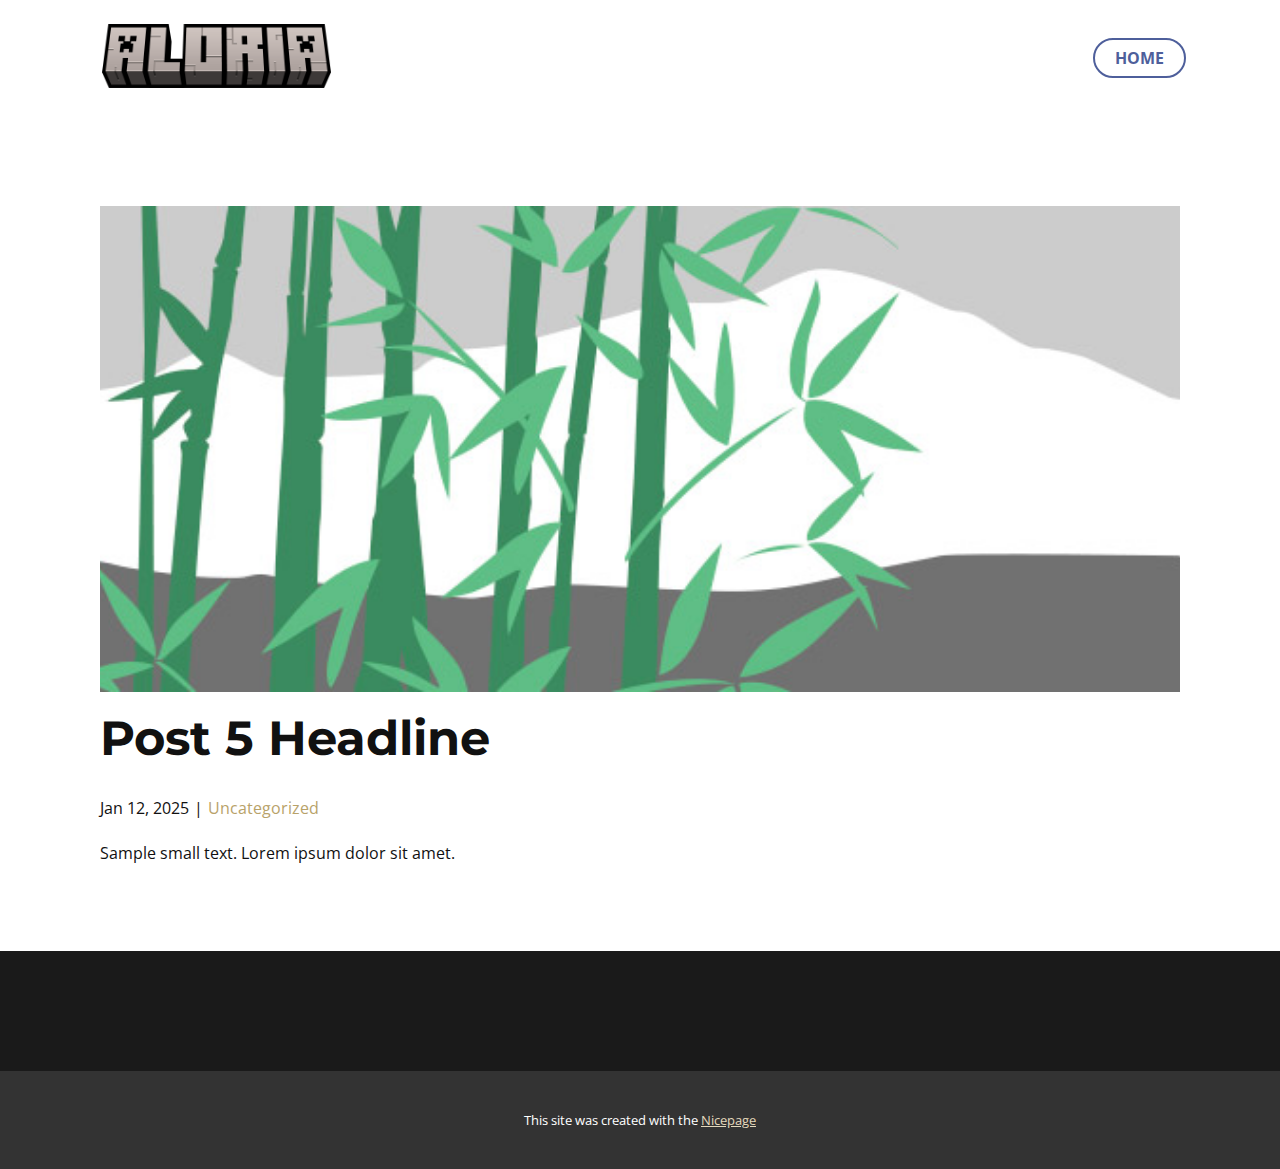
<file: blog/post-4.html>
<!DOCTYPE html>
<html style="font-size: 16px;" lang="en"><head>
    <meta name="viewport" content="width=device-width, initial-scale=1.0">
    <meta charset="utf-8">
    <meta name="keywords" content="Post 1 Headline">
    <meta name="description" content="">
    <title>Post 5 Headline</title>
    <link rel="stylesheet" href="../nicepage.css" media="screen">
<link rel="stylesheet" href="../Post-Template.css" media="screen">
    <script class="u-script" type="text/javascript" src="../jquery.js" defer=""></script>
    <script class="u-script" type="text/javascript" src="../nicepage.js" defer=""></script>
    <meta name="generator" content="Nicepage 7.3.1, nicepage.com">
    
    
    
    <link id="u-theme-google-font" rel="stylesheet" href="https://fonts.googleapis.com/css?family=Montserrat:100,100i,200,200i,300,300i,400,400i,500,500i,600,600i,700,700i,800,800i,900,900i|Open+Sans:300,300i,400,400i,500,500i,600,600i,700,700i,800,800i">
    <script type="application/ld+json">{
		"@context": "http://schema.org",
		"@type": "Organization",
		"name": "",
		"logo": "images/logo.png"
}</script>
    <meta name="theme-color" content="#b8a269">
  <meta data-intl-tel-input-cdn-path="intlTelInput/"></head>
  <body data-path-to-root="./" data-include-products="false" class="u-body u-xl-mode" data-lang="en"><header class="u-clearfix u-header u-header" id="sec-ab5d"><div class="u-clearfix u-sheet u-sheet-1">
        <a href="#" class="u-image u-logo u-image-1" data-image-width="2048" data-image-height="573">
          <img src="../images/logo.png" class="u-logo-image u-logo-image-1">
        </a>
        <nav class="u-align-center u-menu u-menu-dropdown u-offcanvas u-menu-1">
          <div class="menu-collapse" style="font-size: 1rem; letter-spacing: 0px; font-weight: 700; text-transform: uppercase;">
            <a class="u-button-style u-custom-active-border-color u-custom-active-color u-custom-border u-custom-border-color u-custom-border-radius u-custom-borders u-custom-custom-border-radius u-custom-hover-border-color u-custom-hover-color u-custom-left-right-menu-spacing u-custom-padding-bottom u-custom-text-active-color u-custom-text-color u-custom-text-hover-color u-custom-top-bottom-menu-spacing u-hamburger-link u-nav-link u-text-active-palette-1-base u-text-hover-palette-2-base" href="#">
              <svg class="u-svg-link" viewBox="0 0 24 24"><use xlink:href="#menu-hamburger"></use></svg>
              <svg class="u-svg-content" version="1.1" id="menu-hamburger" viewBox="0 0 16 16" x="0px" y="0px" xmlns:xlink="http://www.w3.org/1999/xlink" xmlns="http://www.w3.org/2000/svg"><g><rect y="1" width="16" height="2"></rect><rect y="7" width="16" height="2"></rect><rect y="13" width="16" height="2"></rect>
</g></svg>
            </a>
          </div>
          <div class="u-custom-menu u-nav-container">
            <ul class="u-nav u-spacing-2 u-unstyled u-nav-1"><li class="u-nav-item"><a class="u-border-2 u-border-active-custom-color-2 u-border-custom-color-5 u-border-hover-custom-color-5 u-button-style u-nav-link u-radius u-text-active-custom-color-2 u-text-custom-color-5 u-text-hover-custom-color-5" href="../" style="padding: 10px 20px; --radius: 50px;">Home</a>
</li></ul>
          </div>
          <div class="u-custom-menu u-nav-container-collapse">
            <div class="u-black u-container-style u-inner-container-layout u-opacity u-opacity-95 u-sidenav">
              <div class="u-inner-container-layout u-sidenav-overflow">
                <div class="u-menu-close"></div>
                <ul class="u-align-center u-nav u-popupmenu-items u-unstyled u-nav-2"><li class="u-nav-item"><a class="u-button-style u-nav-link" href="../">Home</a>
</li></ul>
              </div>
            </div>
            <div class="u-black u-menu-overlay u-opacity u-opacity-70"></div>
          </div>
        </nav>
      </div></header>
    <section class="u-align-center u-clearfix u-section-1" id="sec-f144">
      <div class="u-clearfix u-sheet u-valign-middle-md u-valign-middle-sm u-valign-middle-xs u-sheet-1"><!--post_details--><!--post_details_options_json--><!--{"source":""}--><!--/post_details_options_json--><!--blog_post-->
        <div class="u-container-style u-expanded-width u-post-details u-post-details-1">
          <div class="u-container-layout u-valign-middle u-container-layout-1"><!--blog_post_image-->
            <img alt="" class="u-blog-control u-expanded-width u-image u-image-default u-image-1" src="../images/68f64b9d.jpeg"><!--/blog_post_image--><!--blog_post_header-->
            <h2 class="u-blog-control u-text u-text-1">Post 5 Headline</h2><!--/blog_post_header--><!--blog_post_metadata-->
            <div class="u-blog-control u-metadata u-metadata-1"><!--blog_post_metadata_date-->
              <span class="u-meta-date u-meta-icon">Jan 12, 2025</span><!--/blog_post_metadata_date--><!--blog_post_metadata_category-->
              <span class="u-meta-category u-meta-icon"><a href="../blog/blog.html#/blog-1///">Uncategorized</a></span><!--/blog_post_metadata_category--><!--blog_post_metadata_comments-->
              <!--/blog_post_metadata_comments-->
            </div><!--/blog_post_metadata--><!--blog_post_content-->
            <div class="u-align-justify u-blog-control u-post-content u-text u-text-2 fr-view">
  <p>Sample small text. Lorem ipsum dolor sit amet.</p>
  </div><!--/blog_post_content-->
          </div>
        </div><!--/blog_post--><!--/post_details-->
      </div>
    </section>
    
    
    
    <footer class="u-align-center u-clearfix u-container-align-center u-footer u-grey-90 u-footer" id="sec-3822"><div class="u-clearfix u-sheet u-sheet-1"></div></footer>
    <section class="u-backlink u-clearfix u-grey-80">
      <p class="u-text">
        <span>This site was created with the </span>
        <a class="u-link" href="https://nicepage.com/" target="_blank" rel="nofollow">
          <span>Nicepage</span>
        </a>
      </p>
    </section>
  
</body></html>
</file>
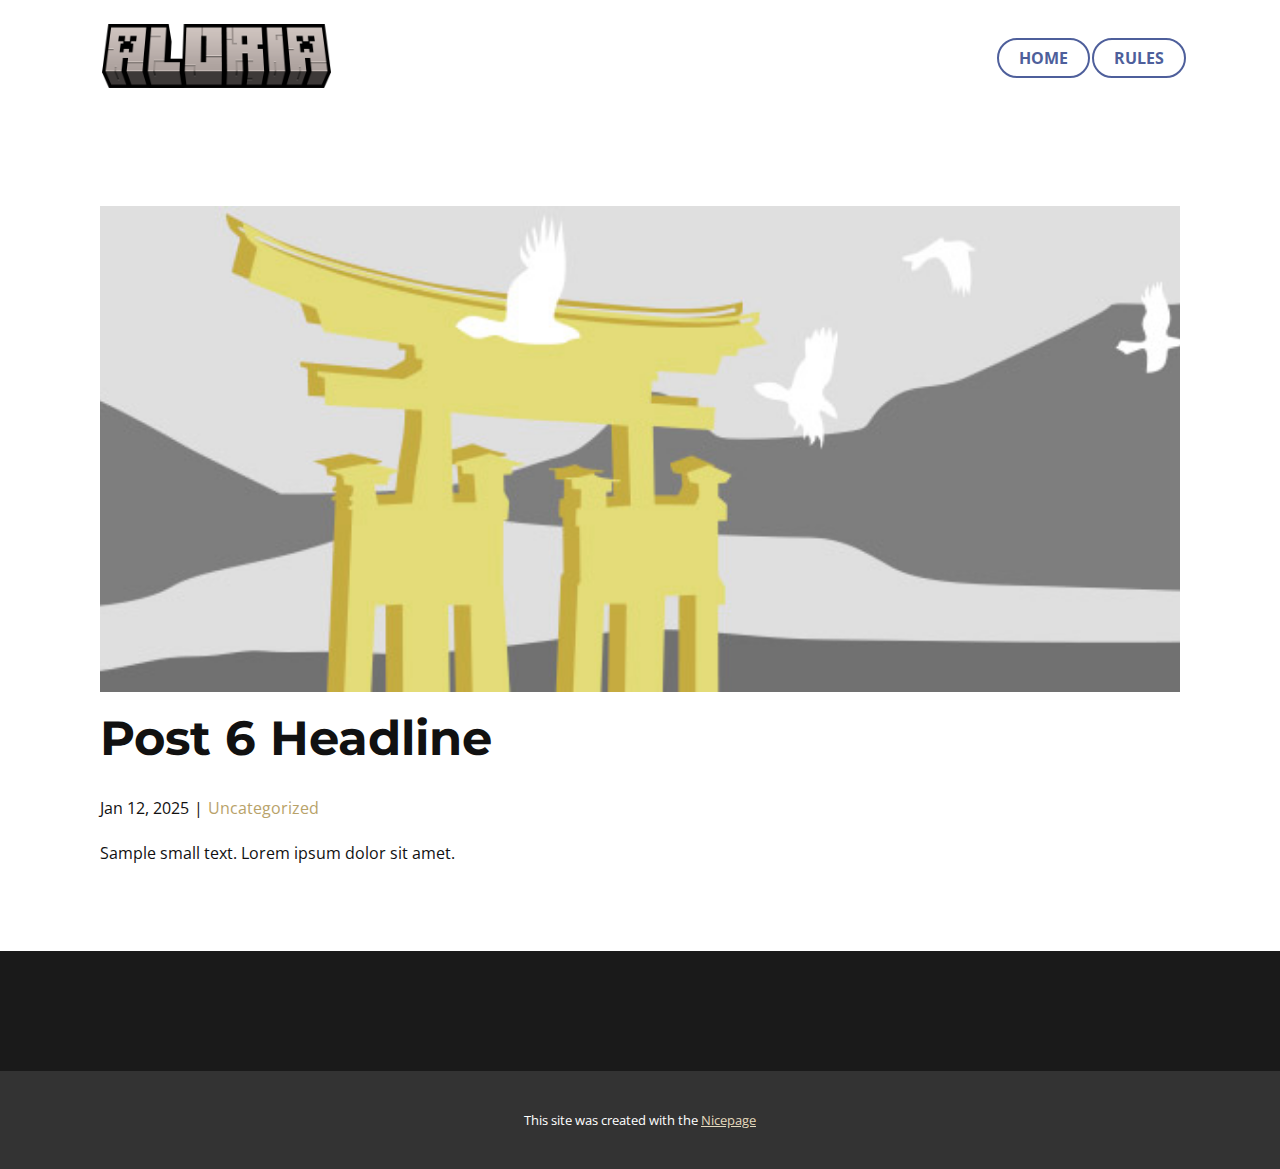
<file: blog/post-5.html>
<!DOCTYPE html>
<html style="font-size: 16px;" lang="en"><head>
    <meta name="viewport" content="width=device-width, initial-scale=1.0">
    <meta charset="utf-8">
    <meta name="keywords" content="Post 1 Headline">
    <meta name="description" content="">
    <title>Post 6 Headline</title>
    <link rel="stylesheet" href="../nicepage.css" media="screen">
<link rel="stylesheet" href="../Post-Template.css" media="screen">
    <script class="u-script" type="text/javascript" src="../jquery.js" defer=""></script>
    <script class="u-script" type="text/javascript" src="../nicepage.js" defer=""></script>
    <meta name="generator" content="Nicepage 7.3.1, nicepage.com">
    
    
    
    <link id="u-theme-google-font" rel="stylesheet" href="https://fonts.googleapis.com/css?family=Montserrat:100,100i,200,200i,300,300i,400,400i,500,500i,600,600i,700,700i,800,800i,900,900i|Open+Sans:300,300i,400,400i,500,500i,600,600i,700,700i,800,800i">
    <script type="application/ld+json">{
		"@context": "http://schema.org",
		"@type": "Organization",
		"name": "",
		"logo": "images/logo.png"
}</script>
    <meta name="theme-color" content="#b8a269">
  <meta data-intl-tel-input-cdn-path="intlTelInput/"></head>
  <body data-path-to-root="./" data-include-products="false" class="u-body u-xl-mode" data-lang="en"><header class="u-clearfix u-header u-header" id="sec-ab5d"><div class="u-clearfix u-sheet u-sheet-1">
        <a href="#" class="u-image u-logo u-image-1" data-image-width="2048" data-image-height="573">
          <img src="../images/logo.png" class="u-logo-image u-logo-image-1">
        </a>
        <nav class="u-align-center u-menu u-menu-one-level u-offcanvas u-menu-1">
          <div class="menu-collapse" style="font-size: 1rem; letter-spacing: 0px; font-weight: 700; text-transform: uppercase;">
            <a class="u-button-style u-custom-active-border-color u-custom-active-color u-custom-border u-custom-border-color u-custom-border-radius u-custom-borders u-custom-custom-border-radius u-custom-hover-border-color u-custom-hover-color u-custom-left-right-menu-spacing u-custom-padding-bottom u-custom-text-active-color u-custom-text-color u-custom-text-hover-color u-custom-top-bottom-menu-spacing u-hamburger-link u-nav-link u-text-active-palette-1-base u-text-hover-palette-2-base" href="#">
              <svg class="u-svg-link" viewBox="0 0 24 24"><use xlink:href="#menu-hamburger"></use></svg>
              <svg class="u-svg-content" version="1.1" id="menu-hamburger" viewBox="0 0 16 16" x="0px" y="0px" xmlns:xlink="http://www.w3.org/1999/xlink" xmlns="http://www.w3.org/2000/svg"><g><rect y="1" width="16" height="2"></rect><rect y="7" width="16" height="2"></rect><rect y="13" width="16" height="2"></rect>
</g></svg>
            </a>
          </div>
          <div class="u-custom-menu u-nav-container">
            <ul class="u-nav u-spacing-2 u-unstyled u-nav-1"><li class="u-nav-item"><a class="u-border-2 u-border-active-custom-color-2 u-border-custom-color-5 u-border-hover-custom-color-5 u-button-style u-nav-link u-radius u-text-active-custom-color-2 u-text-custom-color-5 u-text-hover-custom-color-5" href="../" style="--radius: 50px; padding: 10px 20px;">Home</a>
</li><li class="u-nav-item"><a class="u-border-2 u-border-active-custom-color-2 u-border-custom-color-5 u-border-hover-custom-color-5 u-button-style u-nav-link u-radius u-text-active-custom-color-2 u-text-custom-color-5 u-text-hover-custom-color-5" href="../Rules.html" style="--radius: 50px; padding: 10px 20px;">Rules</a>
</li></ul>
          </div>
          <div class="u-custom-menu u-nav-container-collapse">
            <div class="u-black u-container-style u-inner-container-layout u-opacity u-opacity-95 u-sidenav">
              <div class="u-inner-container-layout u-sidenav-overflow">
                <div class="u-menu-close"></div>
                <ul class="u-align-center u-nav u-popupmenu-items u-unstyled u-nav-2"><li class="u-nav-item"><a class="u-button-style u-nav-link" href="../">Home</a>
</li><li class="u-nav-item"><a class="u-button-style u-nav-link" href="../Rules.html">Rules</a>
</li></ul>
              </div>
            </div>
            <div class="u-black u-menu-overlay u-opacity u-opacity-70"></div>
          </div>
        </nav>
      </div></header>
    <section class="u-align-center u-clearfix u-section-1" id="sec-f144">
      <div class="u-clearfix u-sheet u-valign-middle-md u-valign-middle-sm u-valign-middle-xs u-sheet-1"><!--post_details--><!--post_details_options_json--><!--{"source":""}--><!--/post_details_options_json--><!--blog_post-->
        <div class="u-container-style u-expanded-width u-post-details u-post-details-1">
          <div class="u-container-layout u-valign-middle u-container-layout-1"><!--blog_post_image-->
            <img alt="" class="u-blog-control u-expanded-width u-image u-image-default u-image-1" src="../images/8ad73f3c.jpeg"><!--/blog_post_image--><!--blog_post_header-->
            <h2 class="u-blog-control u-text u-text-1">Post 6 Headline</h2><!--/blog_post_header--><!--blog_post_metadata-->
            <div class="u-blog-control u-metadata u-metadata-1"><!--blog_post_metadata_date-->
              <span class="u-meta-date u-meta-icon">Jan 12, 2025</span><!--/blog_post_metadata_date--><!--blog_post_metadata_category-->
              <span class="u-meta-category u-meta-icon"><a href="../blog/blog.html#/blog-1///">Uncategorized</a></span><!--/blog_post_metadata_category--><!--blog_post_metadata_comments-->
              <!--/blog_post_metadata_comments-->
            </div><!--/blog_post_metadata--><!--blog_post_content-->
            <div class="u-align-justify u-blog-control u-post-content u-text u-text-2 fr-view">
  <p>Sample small text. Lorem ipsum dolor sit amet.</p>
  </div><!--/blog_post_content-->
          </div>
        </div><!--/blog_post--><!--/post_details-->
      </div>
    </section>
    
    
    
    <footer class="u-align-center u-clearfix u-container-align-center u-footer u-grey-90 u-footer" id="sec-3822"><div class="u-clearfix u-sheet u-sheet-1"></div></footer>
    <section class="u-backlink u-clearfix u-grey-80">
      <p class="u-text">
        <span>This site was created with the </span>
        <a class="u-link" href="https://nicepage.com/" target="_blank" rel="nofollow">
          <span>Nicepage</span>
        </a>
      </p>
    </section>
  
</body></html>
</file>
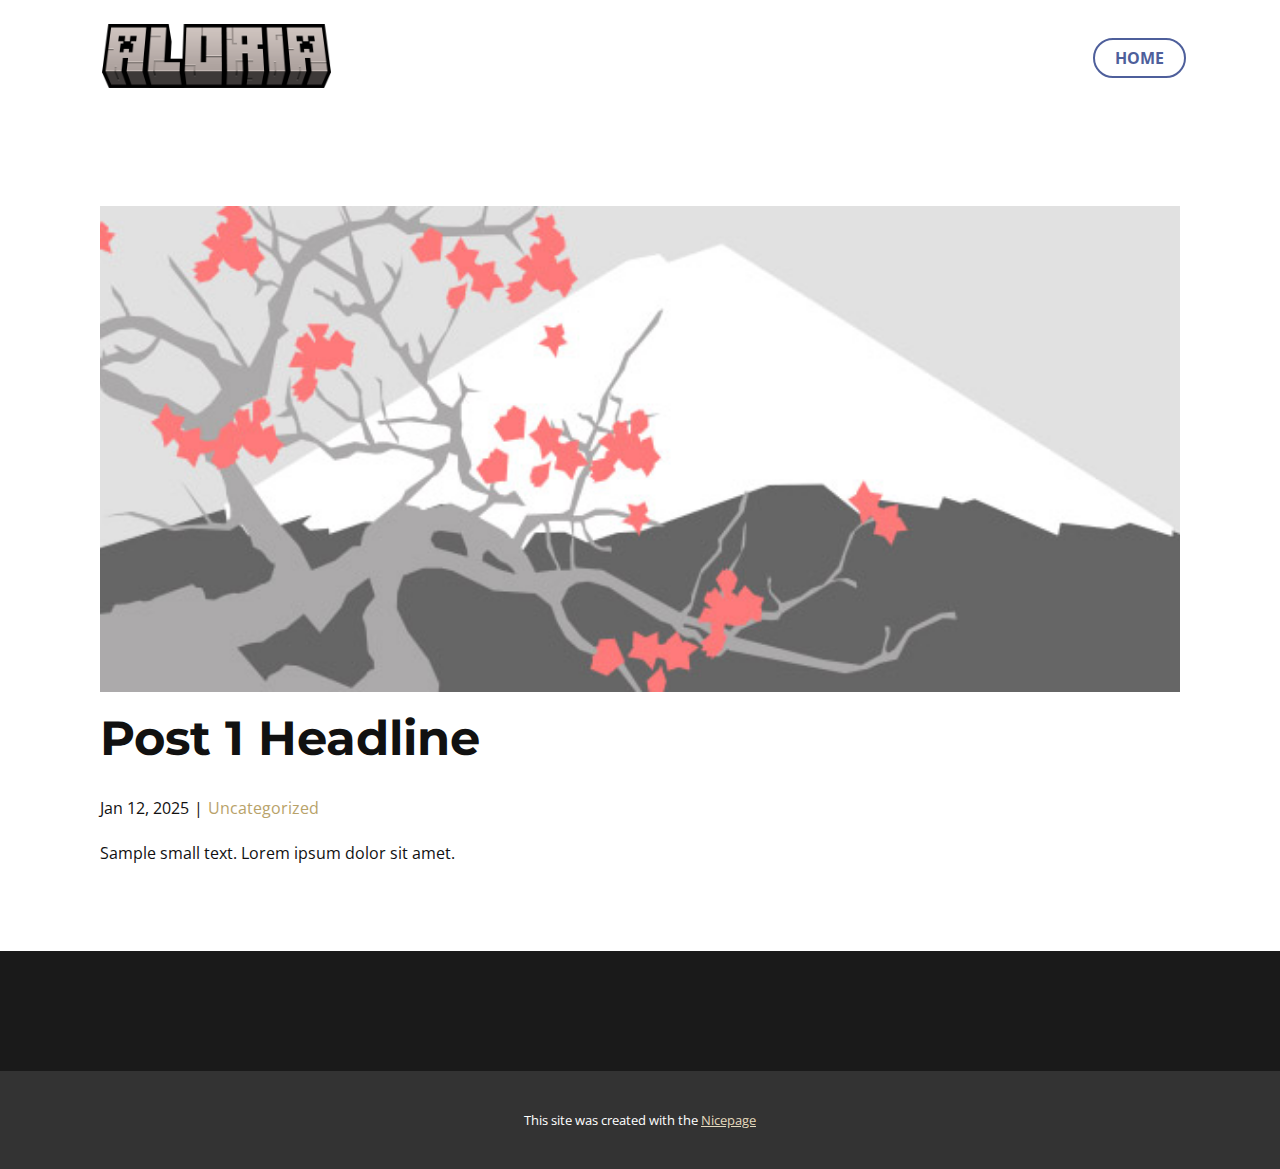
<file: blog/post.html>
<!DOCTYPE html>
<html style="font-size: 16px;" lang="en"><head>
    <meta name="viewport" content="width=device-width, initial-scale=1.0">
    <meta charset="utf-8">
    <meta name="keywords" content="Post 1 Headline">
    <meta name="description" content="">
    <title>Post 1 Headline</title>
    <link rel="stylesheet" href="../nicepage.css" media="screen">
<link rel="stylesheet" href="../Post-Template.css" media="screen">
    <script class="u-script" type="text/javascript" src="../jquery.js" defer=""></script>
    <script class="u-script" type="text/javascript" src="../nicepage.js" defer=""></script>
    <meta name="generator" content="Nicepage 7.3.1, nicepage.com">
    
    
    
    <link id="u-theme-google-font" rel="stylesheet" href="https://fonts.googleapis.com/css?family=Montserrat:100,100i,200,200i,300,300i,400,400i,500,500i,600,600i,700,700i,800,800i,900,900i|Open+Sans:300,300i,400,400i,500,500i,600,600i,700,700i,800,800i">
    <script type="application/ld+json">{
		"@context": "http://schema.org",
		"@type": "Organization",
		"name": "",
		"logo": "images/logo.png"
}</script>
    <meta name="theme-color" content="#b8a269">
  <meta data-intl-tel-input-cdn-path="intlTelInput/"></head>
  <body data-path-to-root="./" data-include-products="false" class="u-body u-xl-mode" data-lang="en"><header class="u-clearfix u-header u-header" id="sec-ab5d"><div class="u-clearfix u-sheet u-sheet-1">
        <a href="#" class="u-image u-logo u-image-1" data-image-width="2048" data-image-height="573">
          <img src="../images/logo.png" class="u-logo-image u-logo-image-1">
        </a>
        <nav class="u-align-center u-menu u-menu-dropdown u-offcanvas u-menu-1">
          <div class="menu-collapse" style="font-size: 1rem; letter-spacing: 0px; font-weight: 700; text-transform: uppercase;">
            <a class="u-button-style u-custom-active-border-color u-custom-active-color u-custom-border u-custom-border-color u-custom-border-radius u-custom-borders u-custom-custom-border-radius u-custom-hover-border-color u-custom-hover-color u-custom-left-right-menu-spacing u-custom-padding-bottom u-custom-text-active-color u-custom-text-color u-custom-text-hover-color u-custom-top-bottom-menu-spacing u-hamburger-link u-nav-link u-text-active-palette-1-base u-text-hover-palette-2-base" href="#">
              <svg class="u-svg-link" viewBox="0 0 24 24"><use xlink:href="#menu-hamburger"></use></svg>
              <svg class="u-svg-content" version="1.1" id="menu-hamburger" viewBox="0 0 16 16" x="0px" y="0px" xmlns:xlink="http://www.w3.org/1999/xlink" xmlns="http://www.w3.org/2000/svg"><g><rect y="1" width="16" height="2"></rect><rect y="7" width="16" height="2"></rect><rect y="13" width="16" height="2"></rect>
</g></svg>
            </a>
          </div>
          <div class="u-custom-menu u-nav-container">
            <ul class="u-nav u-spacing-2 u-unstyled u-nav-1"><li class="u-nav-item"><a class="u-border-2 u-border-active-custom-color-2 u-border-custom-color-5 u-border-hover-custom-color-5 u-button-style u-nav-link u-radius u-text-active-custom-color-2 u-text-custom-color-5 u-text-hover-custom-color-5" href="../" style="padding: 10px 20px; --radius: 50px;">Home</a>
</li></ul>
          </div>
          <div class="u-custom-menu u-nav-container-collapse">
            <div class="u-black u-container-style u-inner-container-layout u-opacity u-opacity-95 u-sidenav">
              <div class="u-inner-container-layout u-sidenav-overflow">
                <div class="u-menu-close"></div>
                <ul class="u-align-center u-nav u-popupmenu-items u-unstyled u-nav-2"><li class="u-nav-item"><a class="u-button-style u-nav-link" href="../">Home</a>
</li></ul>
              </div>
            </div>
            <div class="u-black u-menu-overlay u-opacity u-opacity-70"></div>
          </div>
        </nav>
      </div></header>
    <section class="u-align-center u-clearfix u-section-1" id="sec-f144">
      <div class="u-clearfix u-sheet u-valign-middle-md u-valign-middle-sm u-valign-middle-xs u-sheet-1"><!--post_details--><!--post_details_options_json--><!--{"source":""}--><!--/post_details_options_json--><!--blog_post-->
        <div class="u-container-style u-expanded-width u-post-details u-post-details-1">
          <div class="u-container-layout u-valign-middle u-container-layout-1"><!--blog_post_image-->
            <img alt="" class="u-blog-control u-expanded-width u-image u-image-default u-image-1" src="../images/0fd3416c.jpeg"><!--/blog_post_image--><!--blog_post_header-->
            <h2 class="u-blog-control u-text u-text-1">Post 1 Headline</h2><!--/blog_post_header--><!--blog_post_metadata-->
            <div class="u-blog-control u-metadata u-metadata-1"><!--blog_post_metadata_date-->
              <span class="u-meta-date u-meta-icon">Jan 12, 2025</span><!--/blog_post_metadata_date--><!--blog_post_metadata_category-->
              <span class="u-meta-category u-meta-icon"><a href="../blog/blog.html#/blog-1///">Uncategorized</a></span><!--/blog_post_metadata_category--><!--blog_post_metadata_comments-->
              <!--/blog_post_metadata_comments-->
            </div><!--/blog_post_metadata--><!--blog_post_content-->
            <div class="u-align-justify u-blog-control u-post-content u-text u-text-2 fr-view">
  <p>Sample small text. Lorem ipsum dolor sit amet.</p>
  </div><!--/blog_post_content-->
          </div>
        </div><!--/blog_post--><!--/post_details-->
      </div>
    </section>
    
    
    
    <footer class="u-align-center u-clearfix u-container-align-center u-footer u-grey-90 u-footer" id="sec-3822"><div class="u-clearfix u-sheet u-sheet-1"></div></footer>
    <section class="u-backlink u-clearfix u-grey-80">
      <p class="u-text">
        <span>This site was created with the </span>
        <a class="u-link" href="https://nicepage.com/" target="_blank" rel="nofollow">
          <span>Nicepage</span>
        </a>
      </p>
    </section>
  
</body></html>
</file>
